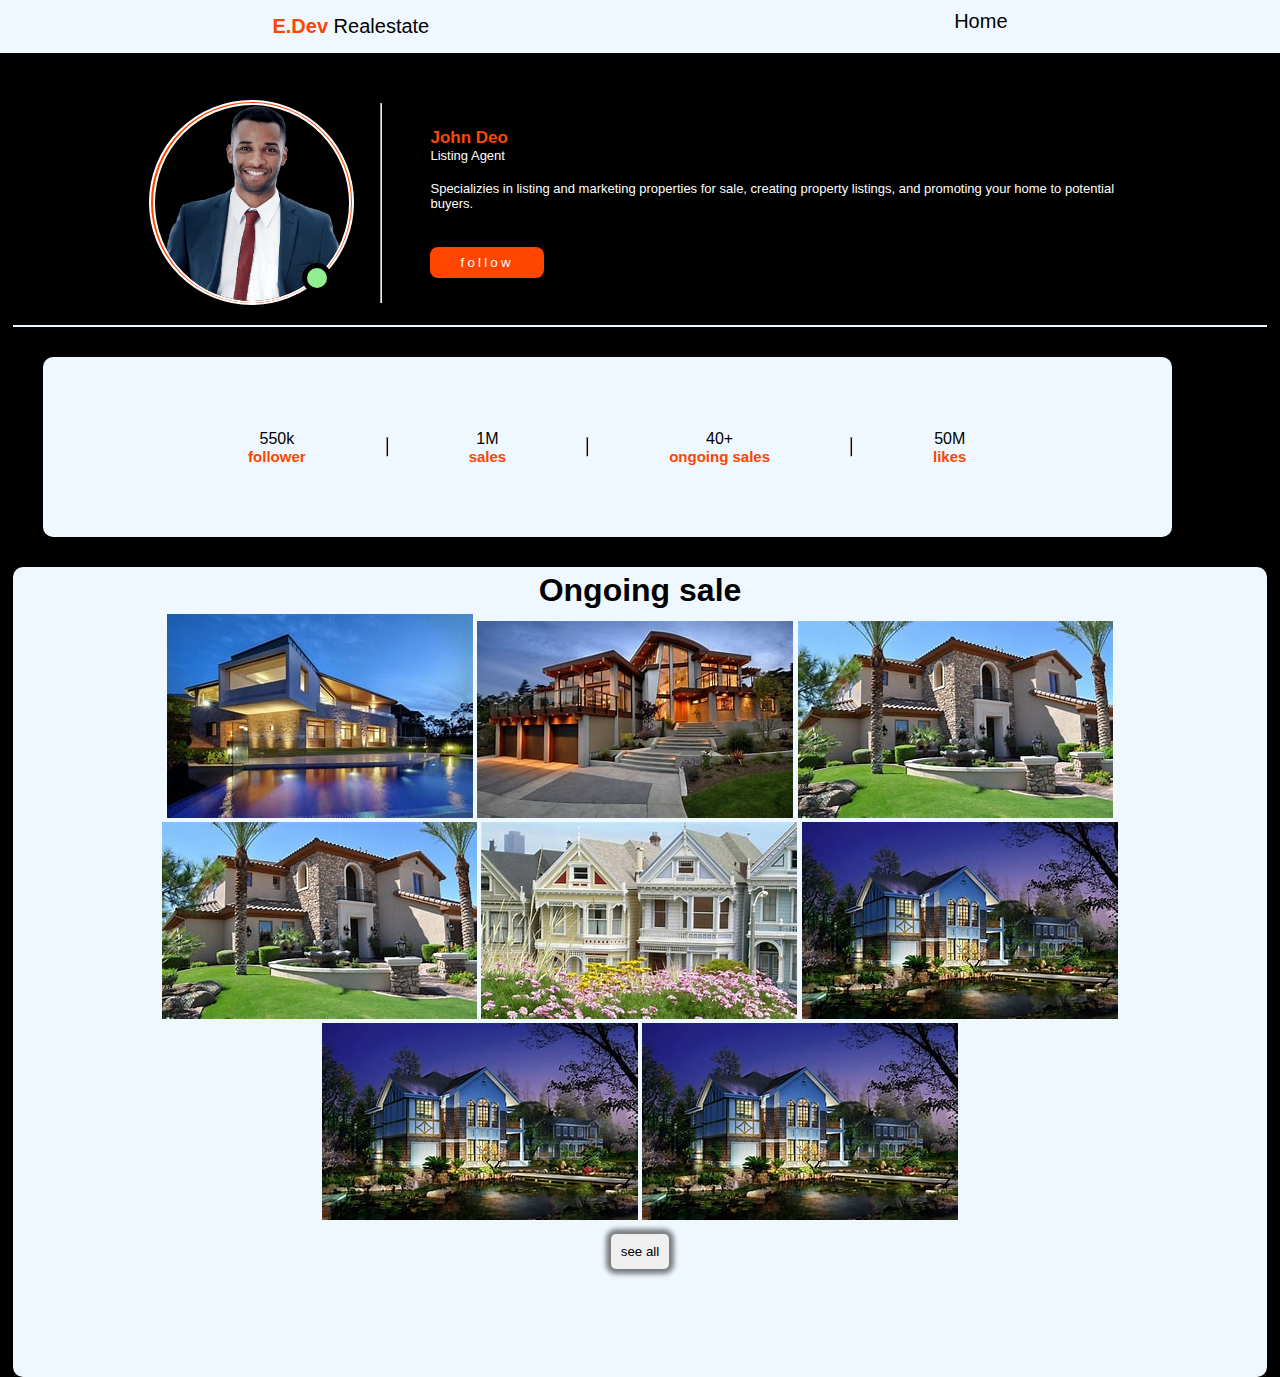
<file: agent1.html>
<!DOCTYPE html>
<html lang="en">

<head>
    <meta charset="UTF-8">
    <meta name="viewport" content="width=device-width, initial-scale=1.0">
    <title>Document</title>
    <link rel="stylesheet" href="agent.css">
</head>

<body>
    <div class="navbar">
        <div class="logo"><span>E.Dev</span> Realestate</div>
        <div class="menu" id="menu">
            <a href="index.html">Home</a>
        </div>
    </div>
    <sec class="section">
        <div class="img-container">
            <img src="image-container/man-img.png" alt="">
        </div>
        <div class="verified"></div>
        <hr>

        <div class="txt">
            <p>John Deo</p>
            <h1>Listing Agent</h1>
            <br>
            <h2>Specializies in listing and marketing properties for sale, creating property listings, and promoting
                your home to potential buyers.
            </h2>
            <br>
            <br>
            <div class="but">
                <button>follow</button>
            </div>
        </div>
    </sec>
    <div class="follower">
        <div class="div1">
            550k
            <br>
            <h6>follower</h6>
        </div>
        <hr>
        <div class="div1">
            1M
            <br>
            <h6>sales</h6>
        </div>
        <hr>
        <div class="div1">
            40+
            <br>
            <h6>ongoing sales</h6>
        </div>
        <hr>
        <div class="div1">
            50M
            <br>
            <h6>likes</h6>
        </div>
    </div>
    <section class="sales">
        <h1> Ongoing sale
        </h1>
        <div class="sales-images">
            <img src="image-container/home_bg_image.jpeg" alt="">
            <img src="image-container/home_bg_image2.jpeg" alt="">
            <img src="image-container/home_bg_image3.jpeg" alt="">
            <img src="image-container/home_bg_image3.jpeg" alt="">
            <img src="image-container/home_bg_image4.jpeg" alt="">
            <img src="image-container/home_bg_image5.jpeg" alt="">
            <img src="image-container/home_bg_image5.jpeg" alt="">
            <img src="image-container/home_bg_image5.jpeg" alt=""> 
        </div>
        <button>see all</button>
    </section>
</body>

</html>
</file>
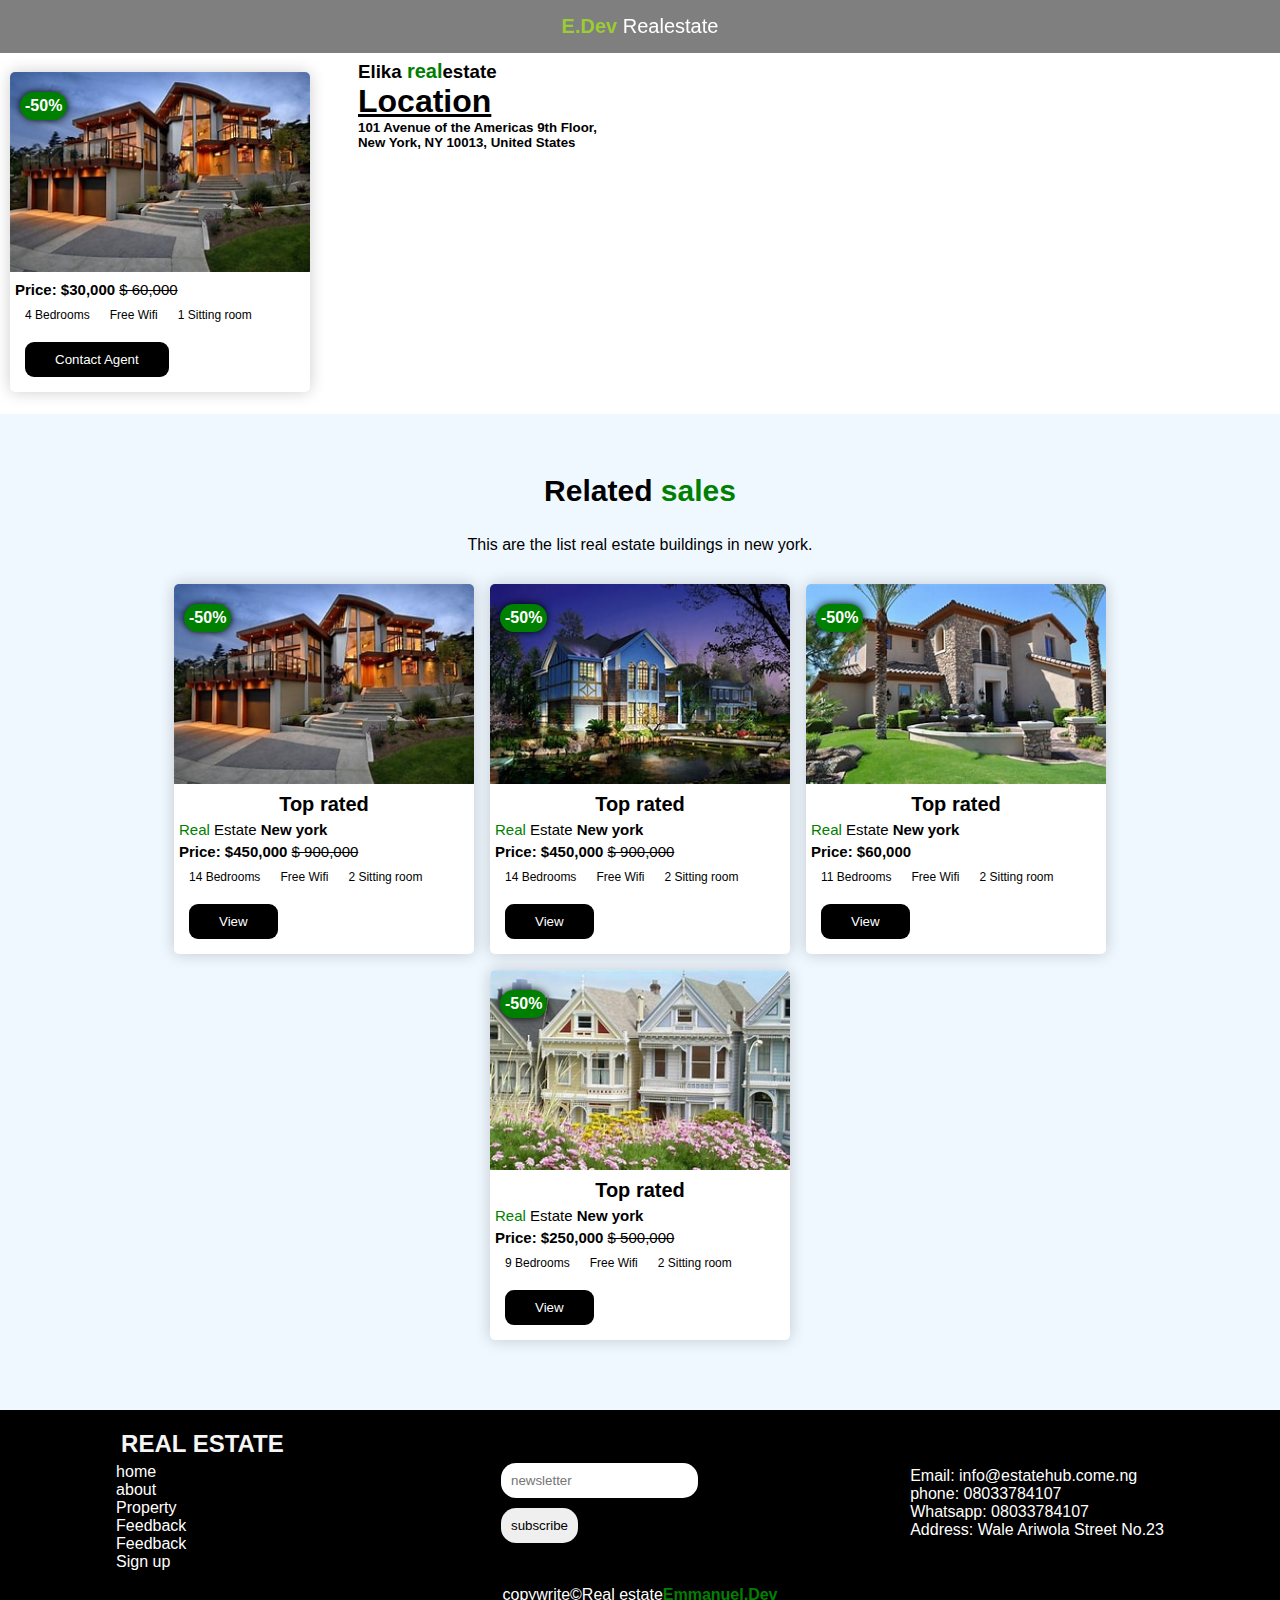
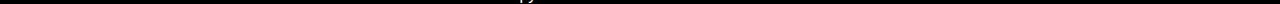
<file: America.html>
<!DOCTYPE html>
<html lang="en">

<head>
    <meta charset="UTF-8">
    <meta name="viewport" content="width=device-width, initial-scale=1.0">
    <title>New york</title>
    <link rel="stylesheet" href="francis.css">
</head>

<body class="fft">
    <div class="bnimg" id="home"></div>
    <div class="navbar">
        <div class="logo"><span>E.Dev</span> Realestate</div>
        <div class="menu" id="menu">
            <a href="index.html">Home</a>
        </div>
    </div>
    <section class="fff">
        <div class="house">
            <div class="num">
                <h4>-50%</h4>
            </div>
            <img src="image-container/home_bg_image2.jpeg" alt="">
            <h3>
                <h2>Price: <B>&#36</B>30,000 <del>&#36 60,000</del></h2>
            </h3>
            <div class="bed">
                <li>4 Bedrooms</li>
                <li>Free Wifi</li>
                <li>1 Sitting room</li>
            </div>
            <button>Contact Agent</button>
        </div>
        <div class="fff-container">
            <h3>Elika <span>real</span>estate
            </h3>
            <h1>Location</h1>
            <h5>101 Avenue of the Americas 9th Floor, New York, NY 10013, United States
            </h5>
            <iframe
                src="https://www.google.com/maps/embed?pb=!1m18!1m12!1m3!1d387040.6935946311!2d-74.58222012656245!3d40.72340040000002!2m3!1f0!2f0!3f0!3m2!1i1024!2i768!4f13.1!3m3!1m2!1s0x89c25a11454c2621%3A0x15bb15338c314e5c!2sElika%20Real%20Estate!5e0!3m2!1sen!2sng!4v1699717479124!5m2!1sen!2sng"
                width="400" height="250" style="border:0; border-radius: 10px;" allowfullscreen="" loading="lazy"
                referrerpolicy="no-referrer-when-downgrade"></iframe>
        </div>
    </section>
    <section class="property" id="property">
        <h1 class="pro">Related <span>sales</span></h1>
        <br>
        <p class="text" style="color: black;">This are the list real estate buildings in new york.</p>
        <div class="house-content2">
            <div class="house">
                <div class="num">
                    <h4>-50%</h4>
                </div>
                <img src="image-container/home_bg_image2.jpeg" alt="">
                <h1>Top rated</h1>
                <p><span>Real</span> Estate <b>New york</b></p>
                <h3>
                    <h2>Price: <B>&#36</B>450,000 <del>&#36 900,000</del></h2>
                </h3>
                <div class="bed">
                    <li>14 Bedrooms</li>
                    <li>Free Wifi</li>
                    <li>2 Sitting room</li>
                </div>
                <button>View</button>
            </div>
            <div class="house">
                <div class="num">
                    <h4>-50%</h4>
                </div>
                <img src="image-container/home_bg_image5.jpeg" alt="">
                <h1>Top rated</h1>
                <p><span>Real</span> Estate <b>New york</b></p>
                <h3>
                    <h2>Price: <B>&#36</B>450,000 <del>&#36 900,000</del></h2>
                </h3>
                <div class="bed">
                    <li>14 Bedrooms</li>
                    <li>Free Wifi</li>
                    <li>2 Sitting room</li>
                </div>
                <button>View</button>
            </div>
            <div class="house">
                <div class="num">
                    <h4>-50%</h4>
                </div>
                <img src="image-container/home_bg_image3.jpeg" alt="">
                <h1>Top rated</h1>
                <p><span>Real</span> Estate <b>New york</b></p>
                <h3>
                    <h2>Price: <b>&#36</b>60,000</h2>
                </h3>
                <div class="bed">
                    <li>11 Bedrooms</li>
                    <li>Free Wifi</li>
                    <li>2 Sitting room</li>
                </div>
                <button>View</button>
            </div>
            <div class="house">
                <div class="num">
                    <h4>-50%</h4>
                </div>
                <img src="image-container/home_bg_image4.jpeg" alt="">
                <h1>Top rated</h1>
                <p><span>Real</span> Estate <b>New york</b></p>
                <h3>
                    <h2>Price: <b>&#36</b>250,000 <del>&#36 500,000</del></h2>
                </h3>
                <div class="bed">
                    <li>9 Bedrooms</li>
                    <li>Free Wifi</li>
                    <li>2 Sitting room</li>
                </div>
                <button>View</button>
            </div>
        </div>
    </section>
    <footer>
        <div class="foot">
            <div class="ft">
                <h2>REAL ESTATE</h2>
                <li><a href="#home">home</a></li>
                <li><a href="#about">about</a></li>
                <li><a href="#property">Property</a></li>
                <li><a href="#feedback">Feedback</a></li>
                <li><a href="#login">Feedback</a></li>
                <li><a href="#signup">Sign up</a></li>
            </div>
            <div class="ft">
                <form action="">
                    <li><input type="text" required placeholder="newsletter"></li>
                    <li><input type="submit" value="subscribe"></li>
                </form>
            </div>
            <div class="ft-mail">
                <p>Email: info@estatehub.come.ng</p>
                <p>phone: 08033784107</p>
                <p>Whatsapp: 08033784107</p>
                <p>Address: Wale Ariwola Street No.23</p>
            </div>
        </div>
        <p class="ss">copywrite&copyReal estate<span>Emmanuel.Dev</span></p>
    </footer>
</body>

</html>
</file>
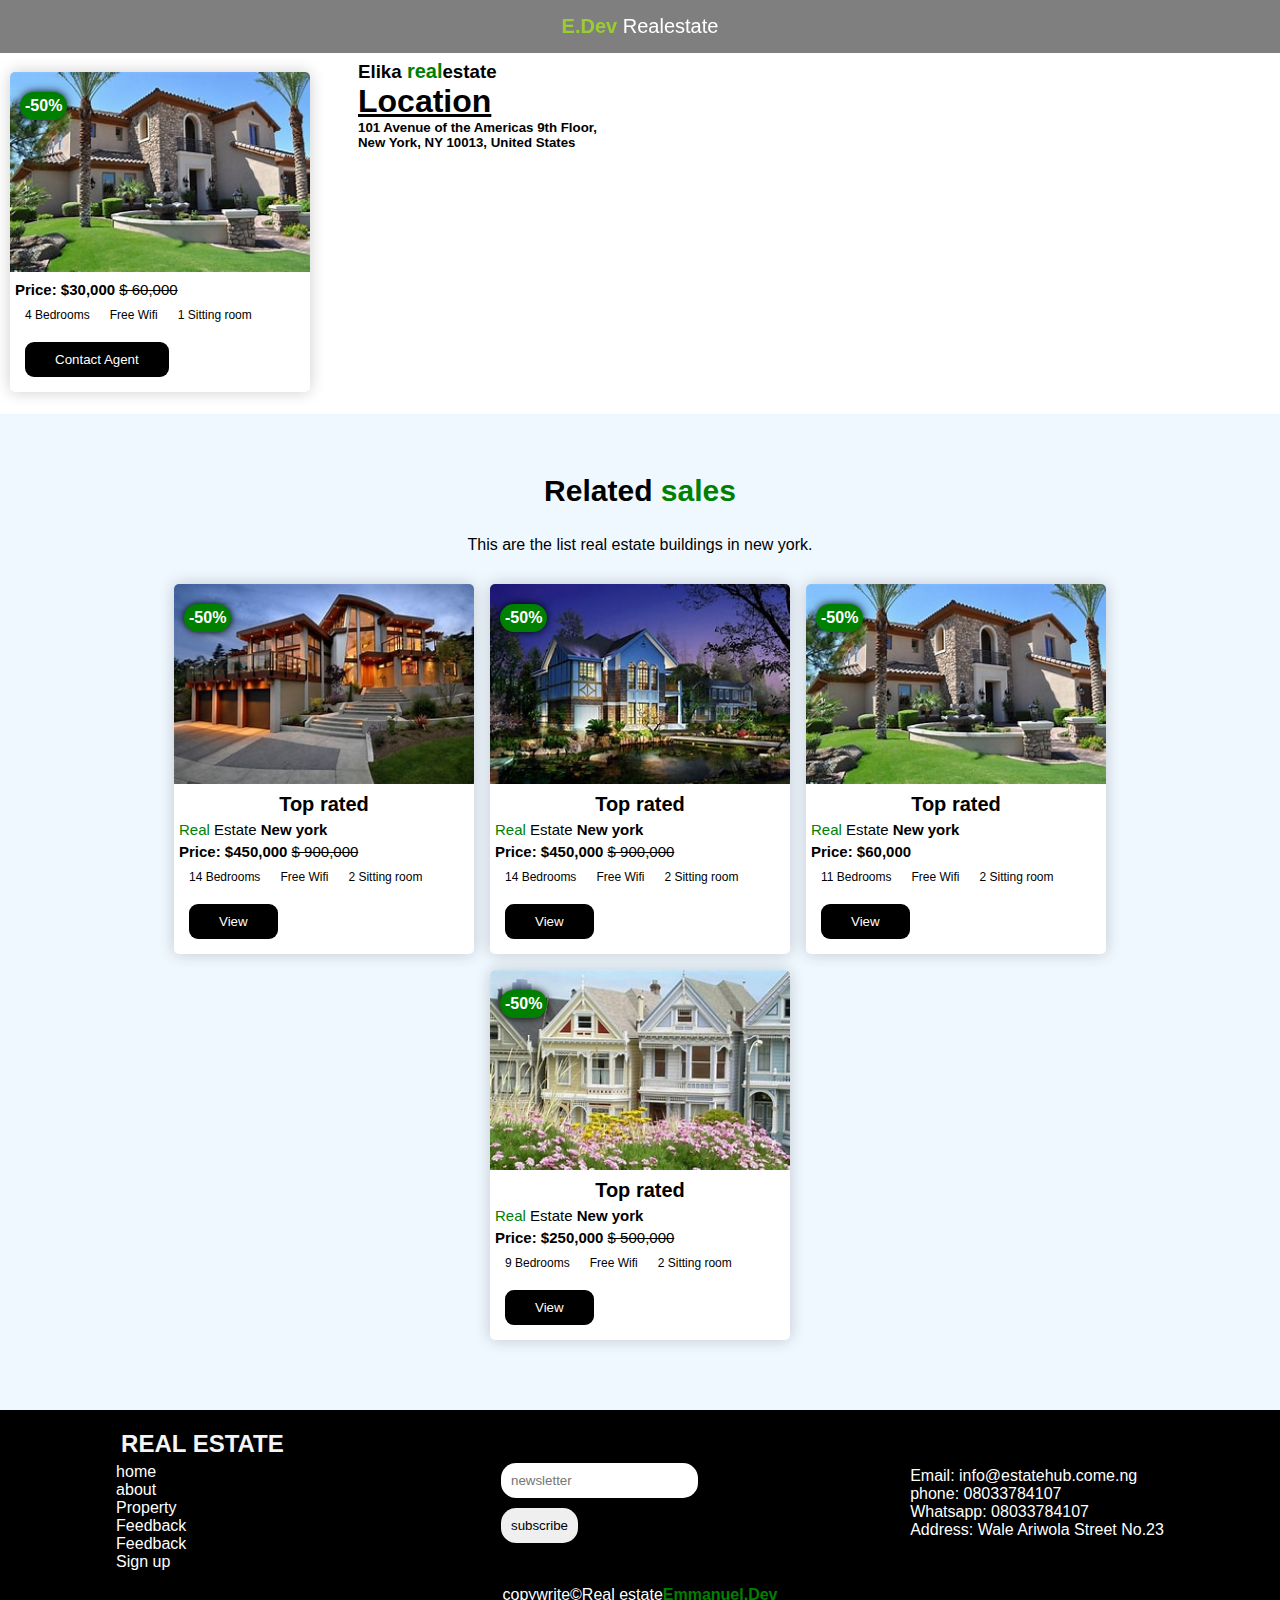
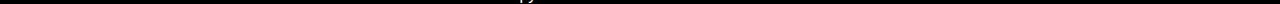
<file: Germany.html>
<!DOCTYPE html>
<html lang="en">

<head>
  <meta charset="UTF-8">
  <meta name="viewport" content="width=device-width, initial-scale=1.0">
  <title>New york</title>
  <link rel="stylesheet" href="francis.css">
</head>

<body class="fft">
  <div class="bnimg" id="home"></div>
  <div class="navbar">
    <div class="logo"><span>E.Dev</span> Realestate</div>
    <div class="menu" id="menu">
        <a href="index.html">Home</a>
      </div>
  </div>
  <section class="fff">
    <div class="house">
      <div class="num">
        <h4>-50%</h4>
      </div>
      <img src="image-container/home_bg_image3.jpeg" alt="">
      <h3>
        <h2>Price: <B>&#36</B>30,000 <del>&#36 60,000</del></h2>
      </h3>
      <div class="bed">
        <li>4 Bedrooms</li>
        <li>Free Wifi</li>
        <li>1 Sitting room</li>
      </div>
      <button>Contact Agent</button>
    </div>
    <div class="fff-container">
      <h3>Elika <span>real</span>estate
      </h3>
      <h1>Location</h1>
      <h5>101 Avenue of the Americas 9th Floor, New York, NY 10013, United States
      </h5>
      <iframe
        src="https://www.google.com/maps/embed?pb=!1m18!1m12!1m3!1d387040.6935946311!2d-74.58222012656245!3d40.72340040000002!2m3!1f0!2f0!3f0!3m2!1i1024!2i768!4f13.1!3m3!1m2!1s0x89c25a11454c2621%3A0x15bb15338c314e5c!2sElika%20Real%20Estate!5e0!3m2!1sen!2sng!4v1699717479124!5m2!1sen!2sng"
        width="400" height="250" style="border:0; border-radius: 10px;" allowfullscreen="" loading="lazy"
        referrerpolicy="no-referrer-when-downgrade"></iframe>
    </div>
  </section>
  <section class="property" id="property">
    <h1 class="pro">Related <span>sales</span></h1>
    <br>
    <p class="text" style="color: black;">This are the list real estate buildings in new york.</p>
    <div class="house-content2">
      <div class="house">
        <div class="num">
          <h4>-50%</h4>
        </div>
        <img src="image-container/home_bg_image2.jpeg" alt="">
        <h1>Top rated</h1>
        <p><span>Real</span> Estate <b>New york</b></p>
        <h3>
          <h2>Price: <B>&#36</B>450,000 <del>&#36 900,000</del></h2>
        </h3>
        <div class="bed">
          <li>14 Bedrooms</li>
          <li>Free Wifi</li>
          <li>2 Sitting room</li>
        </div>
        <button>View</button>
      </div>
      <div class="house">
        <div class="num">
          <h4>-50%</h4>
        </div>
        <img src="image-container/home_bg_image5.jpeg" alt="">
        <h1>Top rated</h1>
        <p><span>Real</span> Estate <b>New york</b></p>
        <h3>
          <h2>Price: <B>&#36</B>450,000 <del>&#36 900,000</del></h2>
        </h3>
        <div class="bed">
          <li>14 Bedrooms</li>
          <li>Free Wifi</li>
          <li>2 Sitting room</li>
        </div>
        <button>View</button>
      </div>
      <div class="house">
        <div class="num">
          <h4>-50%</h4>
        </div>
        <img src="image-container/home_bg_image3.jpeg" alt="">
        <h1>Top rated</h1>
        <p><span>Real</span> Estate <b>New york</b></p>
        <h3>
          <h2>Price: <b>&#36</b>60,000</h2>
        </h3>
        <div class="bed">
          <li>11 Bedrooms</li>
          <li>Free Wifi</li>
          <li>2 Sitting room</li>
        </div>
        <button>View</button>
      </div>
      <div class="house">
        <div class="num">
          <h4>-50%</h4>
        </div>
        <img src="image-container/home_bg_image4.jpeg" alt="">
        <h1>Top rated</h1>
        <p><span>Real</span> Estate <b>New york</b></p>
        <h3>
          <h2>Price: <b>&#36</b>250,000 <del>&#36 500,000</del></h2>
        </h3>
        <div class="bed">
          <li>9 Bedrooms</li>
          <li>Free Wifi</li>
          <li>2 Sitting room</li>
        </div>
        <button>View</button>
      </div>
    </div>
  </section>
  <footer>
    <div class="foot">
      <div class="ft">
        <h2>REAL ESTATE</h2>
        <li><a href="#home">home</a></li>
        <li><a href="#about">about</a></li>
        <li><a href="#property">Property</a></li>
        <li><a href="#feedback">Feedback</a></li>
        <li><a href="#login">Feedback</a></li>
        <li><a href="#signup">Sign up</a></li>
      </div>
      <div class="ft">
        <form action="">
          <li><input type="text" required placeholder="newsletter"></li>
          <li><input type="submit" value="subscribe"></li>
        </form>
      </div>
      <div class="ft-mail">
        <p>Email: info@estatehub.come.ng</p>
        <p>phone: 08033784107</p>
        <p>Whatsapp: 08033784107</p>
        <p>Address: Wale Ariwola Street No.23</p>
      </div>
    </div>
    <p class="ss">copywrite&copyReal estate<span>Emmanuel.Dev</span></p>
  </footer>
</body>

</html>
</file>
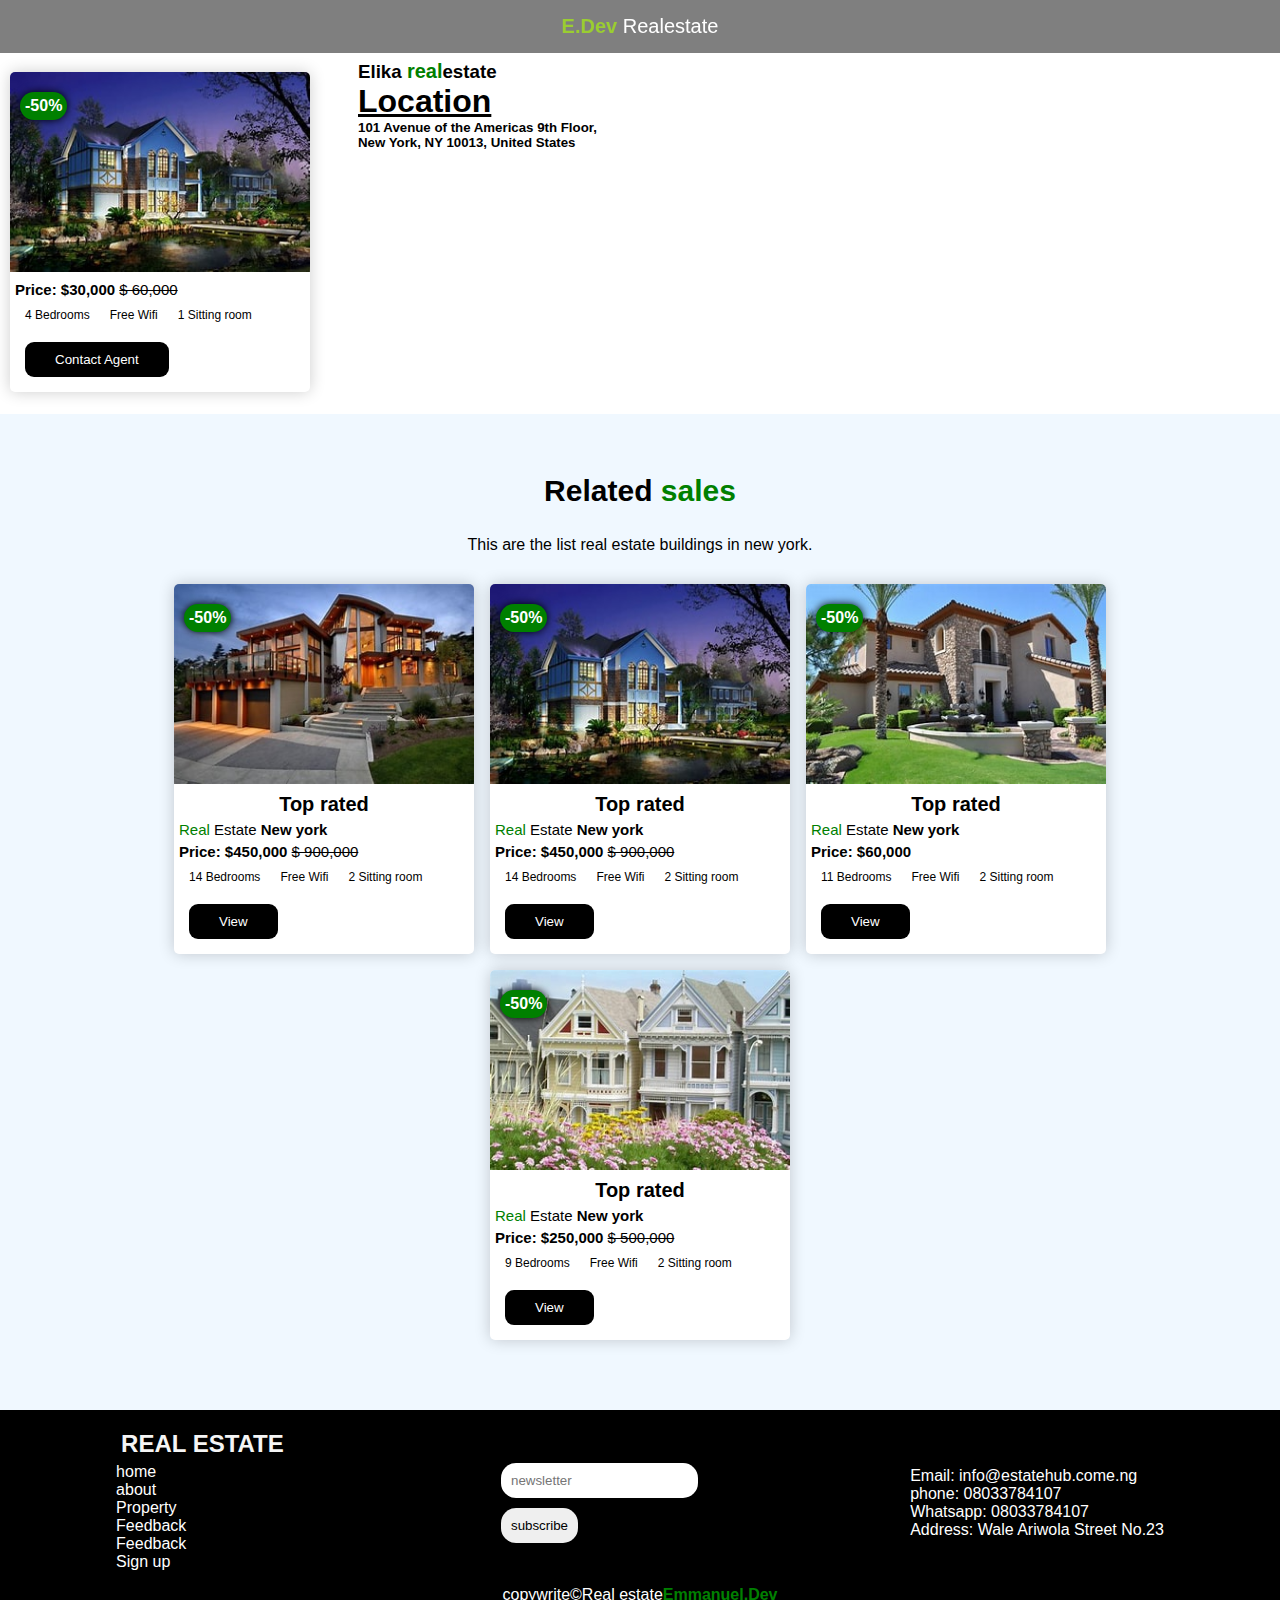
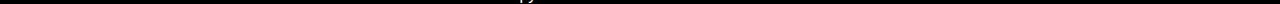
<file: Germany2.html>
<!DOCTYPE html>
<html lang="en">

<head>
    <meta charset="UTF-8">
    <meta name="viewport" content="width=device-width, initial-scale=1.0">
    <title>New york</title>
    <link rel="stylesheet" href="francis.css">
</head>

<body class="fft">
    <div class="bnimg" id="home"></div>
    <div class="navbar">
        <div class="logo"><span>E.Dev</span> Realestate</div>
        <div class="menu" id="menu">
            <a href="index.html">Home</a>
        </div>
    </div>
    <section class="fff">
        <div class="house">
            <div class="num">
                <h4>-50%</h4>
            </div>
            <img src="image-container/home_bg_image5.jpeg" alt="">
            <h3>
                <h2>Price: <B>&#36</B>30,000 <del>&#36 60,000</del></h2>
            </h3>
            <div class="bed">
                <li>4 Bedrooms</li>
                <li>Free Wifi</li>
                <li>1 Sitting room</li>
            </div>
            <button>Contact Agent</button>
        </div>
        <div class="fff-container">
            <h3>Elika <span>real</span>estate
            </h3>
            <h1>Location</h1>
            <h5>101 Avenue of the Americas 9th Floor, New York, NY 10013, United States
            </h5>
            <iframe
                src="https://www.google.com/maps/embed?pb=!1m18!1m12!1m3!1d387040.6935946311!2d-74.58222012656245!3d40.72340040000002!2m3!1f0!2f0!3f0!3m2!1i1024!2i768!4f13.1!3m3!1m2!1s0x89c25a11454c2621%3A0x15bb15338c314e5c!2sElika%20Real%20Estate!5e0!3m2!1sen!2sng!4v1699717479124!5m2!1sen!2sng"
                width="400" height="250" style="border:0; border-radius: 10px;" allowfullscreen="" loading="lazy"
                referrerpolicy="no-referrer-when-downgrade"></iframe>
        </div>
    </section>
    <section class="property" id="property">
        <h1 class="pro">Related <span>sales</span></h1>
        <br>
        <p class="text" style="color: black;">This are the list real estate buildings in new york.</p>
        <div class="house-content2">
            <div class="house">
                <div class="num">
                    <h4>-50%</h4>
                </div>
                <img src="image-container/home_bg_image2.jpeg" alt="">
                <h1>Top rated</h1>
                <p><span>Real</span> Estate <b>New york</b></p>
                <h3>
                    <h2>Price: <B>&#36</B>450,000 <del>&#36 900,000</del></h2>
                </h3>
                <div class="bed">
                    <li>14 Bedrooms</li>
                    <li>Free Wifi</li>
                    <li>2 Sitting room</li>
                </div>
                <button>View</button>
            </div>
            <div class="house">
                <div class="num">
                    <h4>-50%</h4>
                </div>
                <img src="image-container/home_bg_image5.jpeg" alt="">
                <h1>Top rated</h1>
                <p><span>Real</span> Estate <b>New york</b></p>
                <h3>
                    <h2>Price: <B>&#36</B>450,000 <del>&#36 900,000</del></h2>
                </h3>
                <div class="bed">
                    <li>14 Bedrooms</li>
                    <li>Free Wifi</li>
                    <li>2 Sitting room</li>
                </div>
                <button>View</button>
            </div>
            <div class="house">
                <div class="num">
                    <h4>-50%</h4>
                </div>
                <img src="image-container/home_bg_image3.jpeg" alt="">
                <h1>Top rated</h1>
                <p><span>Real</span> Estate <b>New york</b></p>
                <h3>
                    <h2>Price: <b>&#36</b>60,000</h2>
                </h3>
                <div class="bed">
                    <li>11 Bedrooms</li>
                    <li>Free Wifi</li>
                    <li>2 Sitting room</li>
                </div>
                <button>View</button>
            </div>
            <div class="house">
                <div class="num">
                    <h4>-50%</h4>
                </div>
                <img src="image-container/home_bg_image4.jpeg" alt="">
                <h1>Top rated</h1>
                <p><span>Real</span> Estate <b>New york</b></p>
                <h3>
                    <h2>Price: <b>&#36</b>250,000 <del>&#36 500,000</del></h2>
                </h3>
                <div class="bed">
                    <li>9 Bedrooms</li>
                    <li>Free Wifi</li>
                    <li>2 Sitting room</li>
                </div>
                <button>View</button>
            </div>
        </div>
    </section>
    <footer>
        <div class="foot">
          <div class="ft">
            <h2>REAL ESTATE</h2>
            <li><a href="#home">home</a></li>
            <li><a href="#about">about</a></li>
            <li><a href="#property">Property</a></li>
            <li><a href="#feedback">Feedback</a></li>
            <li><a href="#login">Feedback</a></li>
            <li><a href="#signup">Sign up</a></li>
          </div>
          <div class="ft">
            <form action="">
              <li><input type="text" required placeholder="newsletter"></li>
              <li><input type="submit" value="subscribe"></li>
            </form>
          </div>
          <div class="ft-mail">
            <p>Email: info@estatehub.come.ng</p>
            <p>phone: 08033784107</p>
            <p>Whatsapp: 08033784107</p>
            <p>Address: Wale Ariwola Street No.23</p>
          </div>
        </div>
        <p class="ss">copywrite&copyReal estate<span>Emmanuel.Dev</span></p>
      </footer>
</body>

</html>
</file>
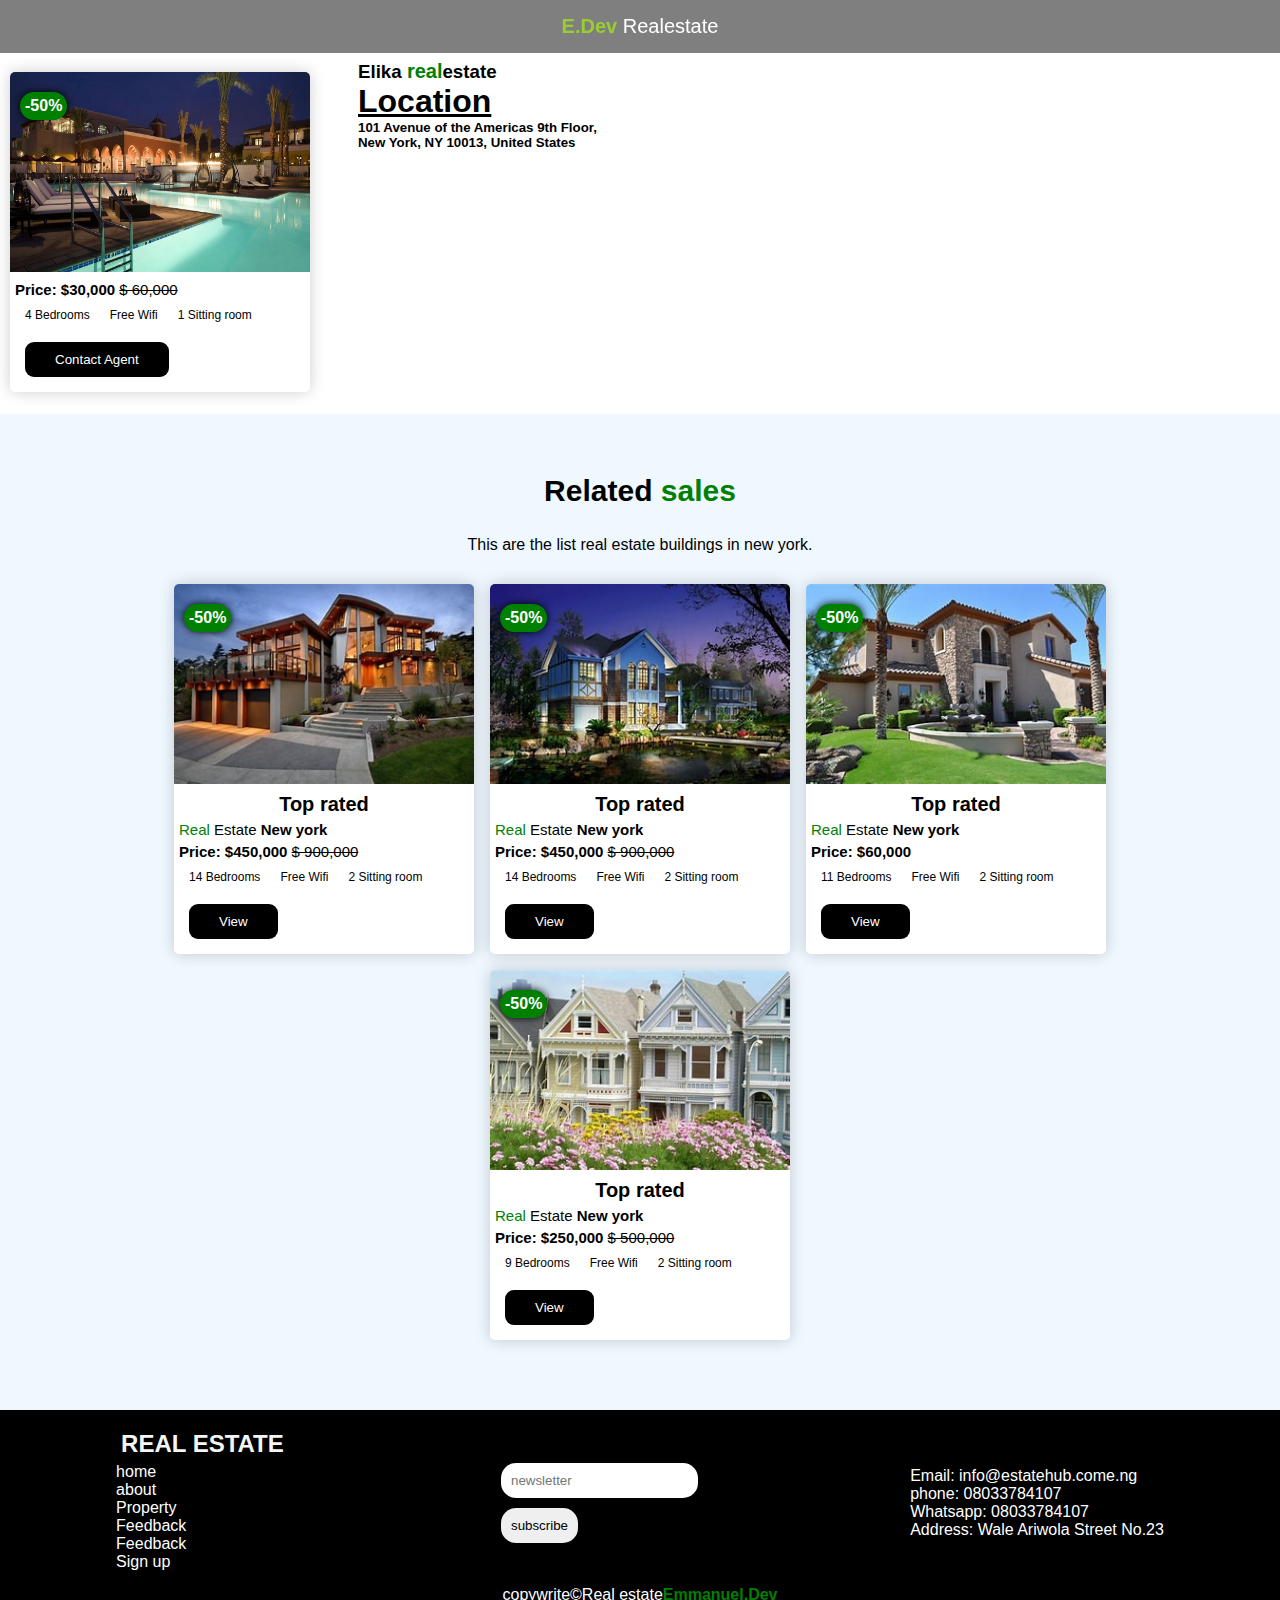
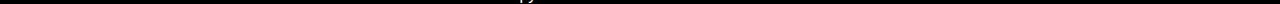
<file: lekki.html>
<!DOCTYPE html>
<html lang="en">

<head>
  <meta charset="UTF-8">
  <meta name="viewport" content="width=device-width, initial-scale=1.0">
  <title>New york</title>
  <link rel="stylesheet" href="francis.css">
</head>

<body class="fft">
  <div class="bnimg" id="home"></div>
  <div class="navbar">
    <div class="logo"><span>E.Dev</span> Realestate</div>
    <div class="menu" id="menu">
        <a href="index.html">Home</a>
      </div>
  </div>
  <section class="fff">
    <div class="house">
      <div class="num">
        <h4>-50%</h4>
      </div>
      <img src="image-container/estate_home.jpg" alt="">
      <h3>
        <h2>Price: <B>&#36</B>30,000 <del>&#36 60,000</del></h2>
      </h3>
      <div class="bed">
        <li>4 Bedrooms</li>
        <li>Free Wifi</li>
        <li>1 Sitting room</li>
      </div>
      <button>Contact Agent</button>
    </div>
    <div class="fff-container">
      <h3>Elika <span>real</span>estate
      </h3>
      <h1>Location</h1>
      <h5>101 Avenue of the Americas 9th Floor, New York, NY 10013, United States
      </h5>
      <iframe
        src="https://www.google.com/maps/embed?pb=!1m18!1m12!1m3!1d387040.6935946311!2d-74.58222012656245!3d40.72340040000002!2m3!1f0!2f0!3f0!3m2!1i1024!2i768!4f13.1!3m3!1m2!1s0x89c25a11454c2621%3A0x15bb15338c314e5c!2sElika%20Real%20Estate!5e0!3m2!1sen!2sng!4v1699717479124!5m2!1sen!2sng"
        width="400" height="250" style="border:0; border-radius: 10px;" allowfullscreen="" loading="lazy"
        referrerpolicy="no-referrer-when-downgrade"></iframe>
    </div>
  </section>
  <section class="property" id="property">
    <h1 class="pro">Related <span>sales</span></h1>
    <br>
    <p class="text" style="color: black;">This are the list real estate buildings in new york.</p>
    <div class="house-content2">
      <div class="house">
        <div class="num">
          <h4>-50%</h4>
        </div>
        <img src="image-container/home_bg_image2.jpeg" alt="">
        <h1>Top rated</h1>
        <p><span>Real</span> Estate <b>New york</b></p>
        <h3>
          <h2>Price: <B>&#36</B>450,000 <del>&#36 900,000</del></h2>
        </h3>
        <div class="bed">
          <li>14 Bedrooms</li>
          <li>Free Wifi</li>
          <li>2 Sitting room</li>
        </div>
        <button>View</button>
      </div>
      <div class="house">
        <div class="num">
          <h4>-50%</h4>
        </div>
        <img src="image-container/home_bg_image5.jpeg" alt="">
        <h1>Top rated</h1>
        <p><span>Real</span> Estate <b>New york</b></p>
        <h3>
          <h2>Price: <B>&#36</B>450,000 <del>&#36 900,000</del></h2>
        </h3>
        <div class="bed">
          <li>14 Bedrooms</li>
          <li>Free Wifi</li>
          <li>2 Sitting room</li>
        </div>
        <button>View</button>
      </div>
      <div class="house">
        <div class="num">
          <h4>-50%</h4>
        </div>
        <img src="image-container/home_bg_image3.jpeg" alt="">
        <h1>Top rated</h1>
        <p><span>Real</span> Estate <b>New york</b></p>
        <h3>
          <h2>Price: <b>&#36</b>60,000</h2>
        </h3>
        <div class="bed">
          <li>11 Bedrooms</li>
          <li>Free Wifi</li>
          <li>2 Sitting room</li>
        </div>
        <button>View</button>
      </div>
      <div class="house">
        <div class="num">
          <h4>-50%</h4>
        </div>
        <img src="image-container/home_bg_image4.jpeg" alt="">
        <h1>Top rated</h1>
        <p><span>Real</span> Estate <b>New york</b></p>
        <h3>
          <h2>Price: <b>&#36</b>250,000 <del>&#36 500,000</del></h2>
        </h3>
        <div class="bed">
          <li>9 Bedrooms</li>
          <li>Free Wifi</li>
          <li>2 Sitting room</li>
        </div>
        <button>View</button>
      </div>
    </div>
  </section>
  <footer>
    <div class="foot">
      <div class="ft">
        <h2>REAL ESTATE</h2>
        <li><a href="#home">home</a></li>
        <li><a href="#about">about</a></li>
        <li><a href="#property">Property</a></li>
        <li><a href="#feedback">Feedback</a></li>
        <li><a href="#login">Feedback</a></li>
        <li><a href="#signup">Sign up</a></li>
      </div>
      <div class="ft">
        <form action="">
          <li><input type="text" required placeholder="newsletter"></li>
          <li><input type="submit" value="subscribe"></li>
        </form>
      </div>
      <div class="ft-mail">
        <p>Email: info@estatehub.come.ng</p>
        <p>phone: 08033784107</p>
        <p>Whatsapp: 08033784107</p>
        <p>Address: Wale Ariwola Street No.23</p>
      </div>
    </div>
    <p class="ss">copywrite&copyReal estate<span>Emmanuel.Dev</span></p>
  </footer>
</body>

</html>
</file>
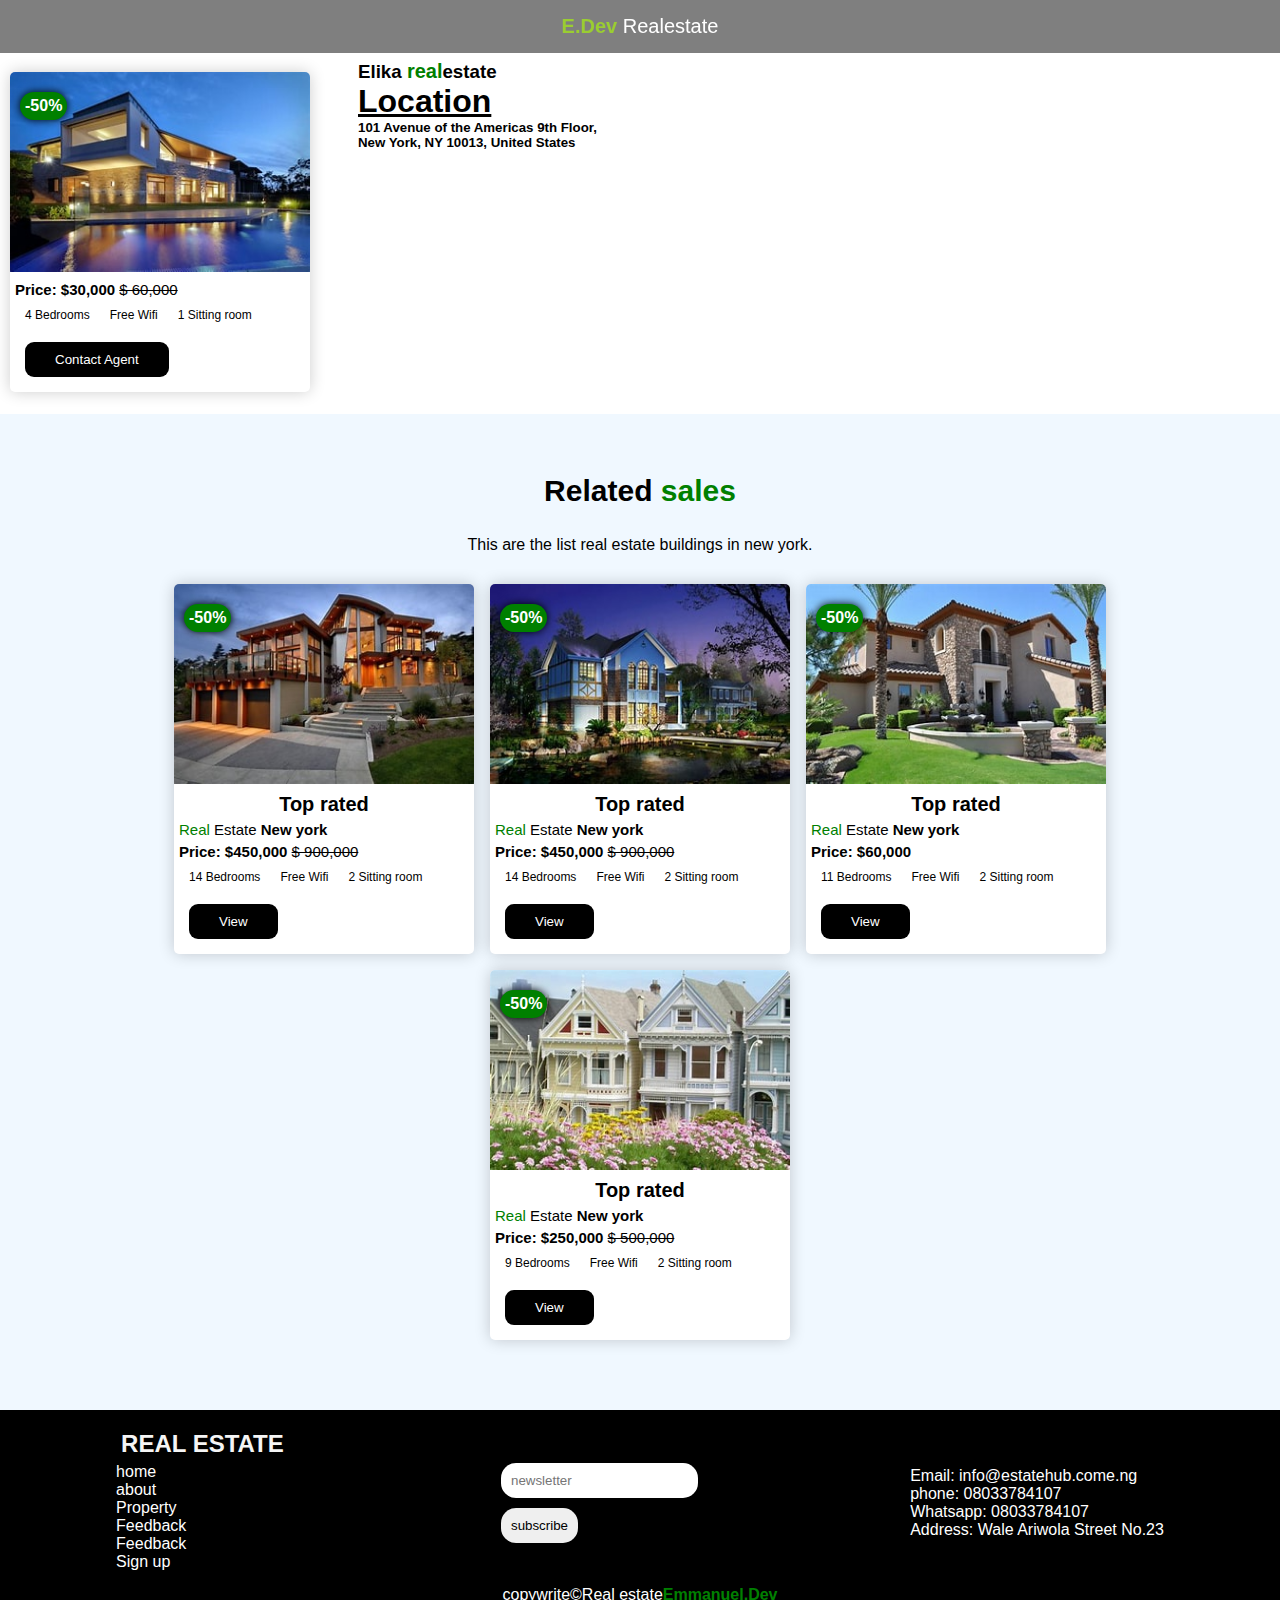
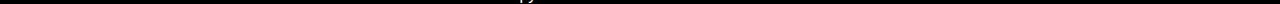
<file: Newyork.html>
<!DOCTYPE html>
<html lang="en">

<head>
  <meta charset="UTF-8">
  <meta name="viewport" content="width=device-width, initial-scale=1.0">
  <title>New york</title>
  <link rel="stylesheet" href="francis.css">
</head>

<body class="fft">
  <div class="bnimg" id="home"></div>
  <div class="navbar">
    <div class="logo"><span>E.Dev</span> Realestate</div>
    <div class="menu" id="menu">
      <a href="index.html">Home</a>
    </div>
  </div>
  <section class="fff">
    <div class="house">
      <div class="num">
        <h4>-50%</h4>
      </div>
      <img src="image-container/home_bg_image.jpeg" alt="">
      <h3>
        <h2>Price: <B>&#36</B>30,000 <del>&#36 60,000</del></h2>
      </h3>
      <div class="bed">
        <li>4 Bedrooms</li>
        <li>Free Wifi</li>
        <li>1 Sitting room</li>
      </div>
      <button>Contact Agent</button>
    </div>
    <div class="fff-container">
      <h3>Elika <span>real</span>estate
      </h3>
      <h1>Location</h1>
      <h5>101 Avenue of the Americas 9th Floor, New York, NY 10013, United States
      </h5>
      <iframe
        src="https://www.google.com/maps/embed?pb=!1m18!1m12!1m3!1d387040.6935946311!2d-74.58222012656245!3d40.72340040000002!2m3!1f0!2f0!3f0!3m2!1i1024!2i768!4f13.1!3m3!1m2!1s0x89c25a11454c2621%3A0x15bb15338c314e5c!2sElika%20Real%20Estate!5e0!3m2!1sen!2sng!4v1699717479124!5m2!1sen!2sng"
        width="400" height="250" style="border:0; border-radius: 10px;" allowfullscreen="" loading="lazy"
        referrerpolicy="no-referrer-when-downgrade"></iframe>
    </div>
  </section>
  <section class="property" id="property">
    <h1 class="pro">Related <span>sales</span></h1>
    <br>
    <p class="text" style="color: black;">This are the list real estate buildings in new york.</p>
    <div class="house-content2">
      <div class="house">
        <div class="num">
          <h4>-50%</h4>
        </div>
        <img src="image-container/home_bg_image2.jpeg" alt="">
        <h1>Top rated</h1>
        <p><span>Real</span> Estate <b>New york</b></p>
        <h3>
          <h2>Price: <B>&#36</B>450,000 <del>&#36 900,000</del></h2>
        </h3>
        <div class="bed">
          <li>14 Bedrooms</li>
          <li>Free Wifi</li>
          <li>2 Sitting room</li>
        </div>
        <button>View</button>
      </div>
      <div class="house">
        <div class="num">
          <h4>-50%</h4>
        </div>
        <img src="image-container/home_bg_image5.jpeg" alt="">
        <h1>Top rated</h1>
        <p><span>Real</span> Estate <b>New york</b></p>
        <h3>
          <h2>Price: <B>&#36</B>450,000 <del>&#36 900,000</del></h2>
        </h3>
        <div class="bed">
          <li>14 Bedrooms</li>
          <li>Free Wifi</li>
          <li>2 Sitting room</li>
        </div>
        <button>View</button>
      </div>
      <div class="house">
        <div class="num">
          <h4>-50%</h4>
        </div>
        <img src="image-container/home_bg_image3.jpeg" alt="">
        <h1>Top rated</h1>
        <p><span>Real</span> Estate <b>New york</b></p>
        <h3>
          <h2>Price: <b>&#36</b>60,000</h2>
        </h3>
        <div class="bed">
          <li>11 Bedrooms</li>
          <li>Free Wifi</li>
          <li>2 Sitting room</li>
        </div>
        <button>View</button>
      </div>
      <div class="house">
        <div class="num">
          <h4>-50%</h4>
        </div>
        <img src="image-container/home_bg_image4.jpeg" alt="">
        <h1>Top rated</h1>
        <p><span>Real</span> Estate <b>New york</b></p>
        <h3>
          <h2>Price: <b>&#36</b>250,000 <del>&#36 500,000</del></h2>
        </h3>
        <div class="bed">
          <li>9 Bedrooms</li>
          <li>Free Wifi</li>
          <li>2 Sitting room</li>
        </div>
        <button>View</button>
      </div>
    </div>
  </section>
  <footer>
    <div class="foot">
      <div class="ft">
        <h2>REAL ESTATE</h2>
        <li><a href="#home">home</a></li>
        <li><a href="#about">about</a></li>
        <li><a href="#property">Property</a></li>
        <li><a href="#feedback">Feedback</a></li>
        <li><a href="#login">Feedback</a></li>
        <li><a href="#signup">Sign up</a></li>
      </div>
      <div class="ft">
        <form action="">
          <li><input type="text" required placeholder="newsletter"></li>
          <li><input type="submit" value="subscribe"></li>
        </form>
      </div>
      <div class="ft-mail">
        <p>Email: info@estatehub.come.ng</p>
        <p>phone: 08033784107</p>
        <p>Whatsapp: 08033784107</p>
        <p>Address: Wale Ariwola Street No.23</p>
      </div>
    </div>
    <p class="ss">copywrite&copyReal estate<span>Emmanuel.Dev</span></p>
  </footer>
</body>

</html>
</file>
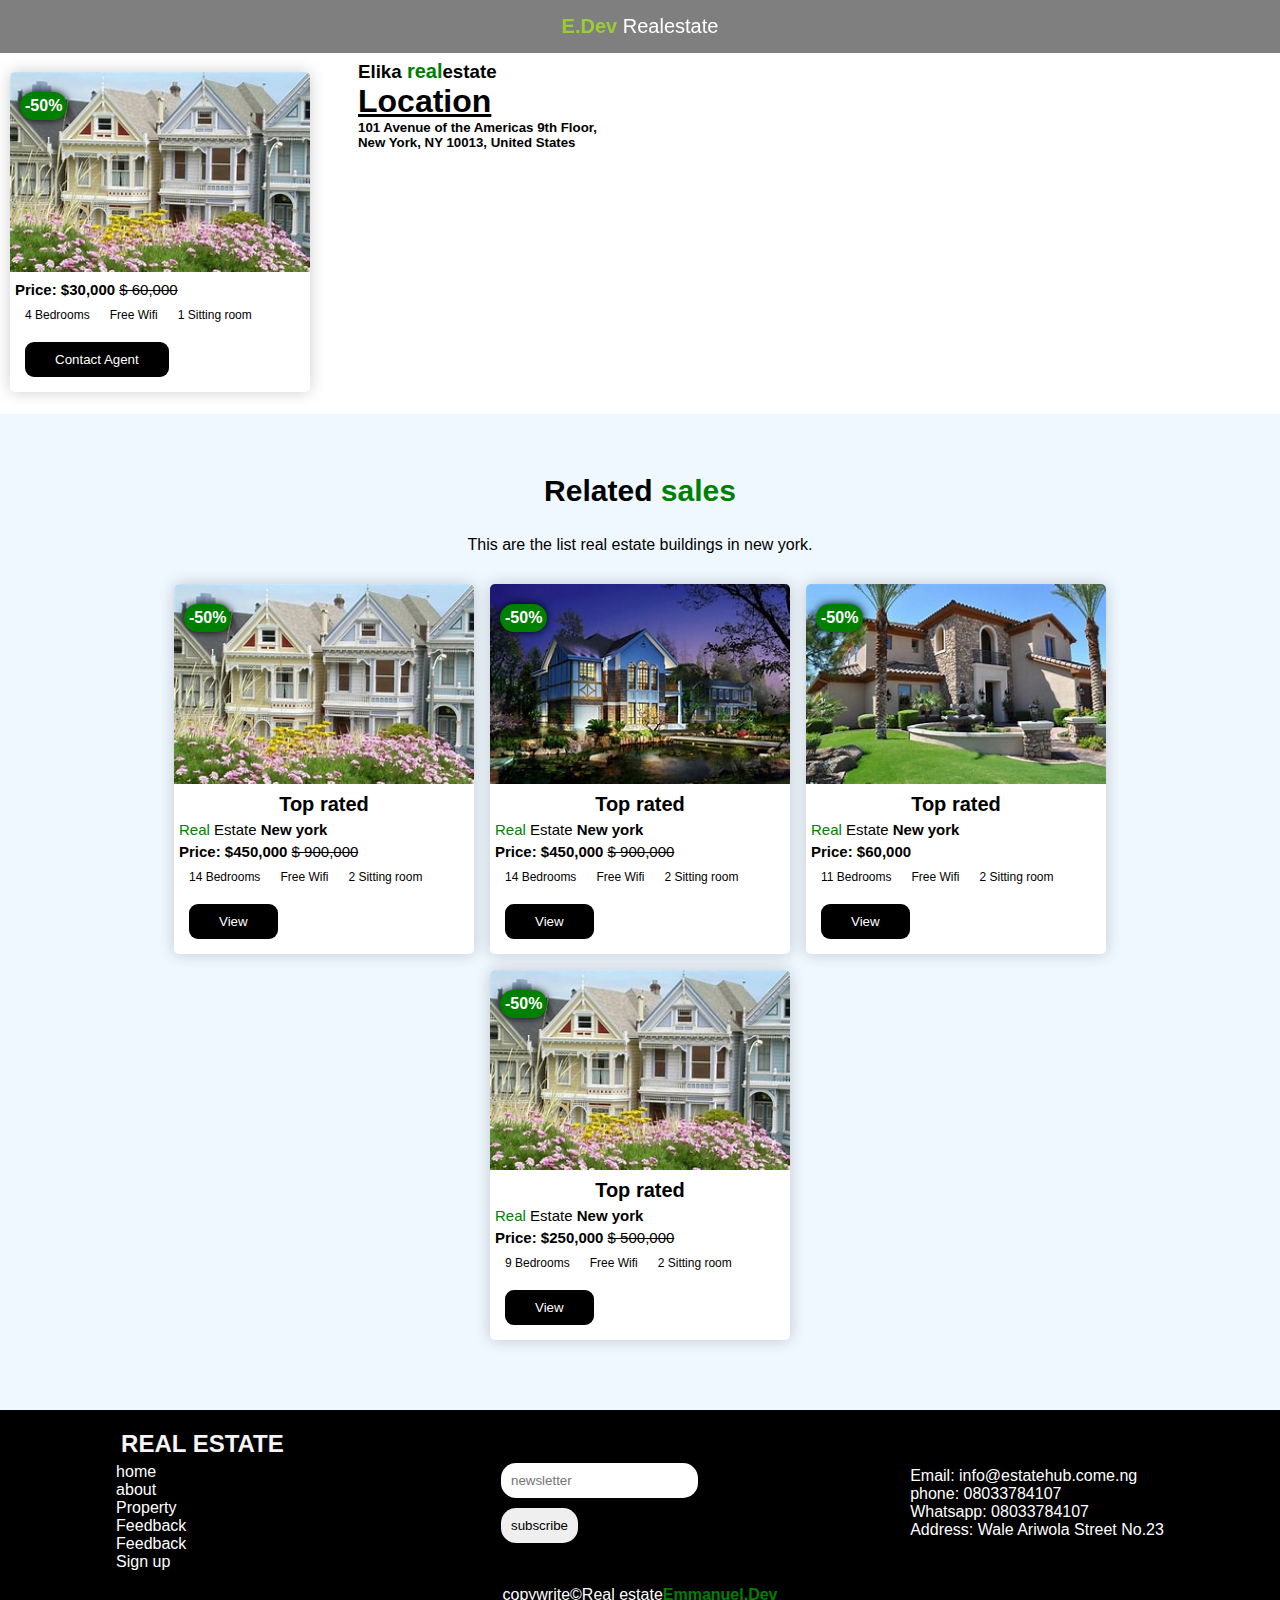
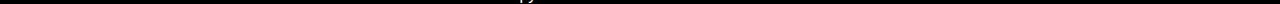
<file: Nigeria.html>
<!DOCTYPE html>
<html lang="en">

<head>
    <meta charset="UTF-8">
    <meta name="viewport" content="width=device-width, initial-scale=1.0">
    <title>New york</title>
    <link rel="stylesheet" href="francis.css">
</head>

<body class="fft">
    <div class="bnimg" id="home"></div>
    <div class="navbar">
        <div class="logo"><span>E.Dev</span> Realestate</div>
        <div class="menu" id="menu">
            <a href="index.html">Home</a>
        </div>
    </div>
    <section class="fff">
        <div class="house">
            <div class="num">
                <h4>-50%</h4>
            </div>
            <img src="image-container/home_bg_image4.jpeg" alt="">
            <h3>
                <h2>Price: <B>&#36</B>30,000 <del>&#36 60,000</del></h2>
            </h3>
            <div class="bed">
                <li>4 Bedrooms</li>
                <li>Free Wifi</li>
                <li>1 Sitting room</li>
            </div>
            <button>Contact Agent</button>
        </div>
        <div class="fff-container">
            <h3>Elika <span>real</span>estate
            </h3>
            <h1>Location</h1>
            <h5>101 Avenue of the Americas 9th Floor, New York, NY 10013, United States
            </h5>
            <iframe
                src="https://www.google.com/maps/embed?pb=!1m18!1m12!1m3!1d387040.6935946311!2d-74.58222012656245!3d40.72340040000002!2m3!1f0!2f0!3f0!3m2!1i1024!2i768!4f13.1!3m3!1m2!1s0x89c25a11454c2621%3A0x15bb15338c314e5c!2sElika%20Real%20Estate!5e0!3m2!1sen!2sng!4v1699717479124!5m2!1sen!2sng"
                width="400" height="250" style="border:0; border-radius: 10px;" allowfullscreen="" loading="lazy"
                referrerpolicy="no-referrer-when-downgrade"></iframe>
        </div>
    </section>
    <section class="property" id="property">
        <h1 class="pro">Related <span>sales</span></h1>
        <br>
        <p class="text" style="color: black;">This are the list real estate buildings in new york.</p>
        <div class="house-content2">
            <div class="house">
                <div class="num">
                    <h4>-50%</h4>
                </div>
                <img src="image-container/home_bg_image4.jpeg" alt="">
                <h1>Top rated</h1>
                <p><span>Real</span> Estate <b>New york</b></p>
                <h3>
                    <h2>Price: <B>&#36</B>450,000 <del>&#36 900,000</del></h2>
                </h3>
                <div class="bed">
                    <li>14 Bedrooms</li>
                    <li>Free Wifi</li>
                    <li>2 Sitting room</li>
                </div>
                <button>View</button>
            </div>
            <div class="house">
                <div class="num">
                    <h4>-50%</h4>
                </div>
                <img src="image-container/home_bg_image5.jpeg" alt="">
                <h1>Top rated</h1>
                <p><span>Real</span> Estate <b>New york</b></p>
                <h3>
                    <h2>Price: <B>&#36</B>450,000 <del>&#36 900,000</del></h2>
                </h3>
                <div class="bed">
                    <li>14 Bedrooms</li>
                    <li>Free Wifi</li>
                    <li>2 Sitting room</li>
                </div>
                <button>View</button>
            </div>
            <div class="house">
                <div class="num">
                    <h4>-50%</h4>
                </div>
                <img src="image-container/home_bg_image3.jpeg" alt="">
                <h1>Top rated</h1>
                <p><span>Real</span> Estate <b>New york</b></p>
                <h3>
                    <h2>Price: <b>&#36</b>60,000</h2>
                </h3>
                <div class="bed">
                    <li>11 Bedrooms</li>
                    <li>Free Wifi</li>
                    <li>2 Sitting room</li>
                </div>
                <button>View</button>
            </div>
            <div class="house">
                <div class="num">
                    <h4>-50%</h4>
                </div>
                <img src="image-container/home_bg_image4.jpeg" alt="">
                <h1>Top rated</h1>
                <p><span>Real</span> Estate <b>New york</b></p>
                <h3>
                    <h2>Price: <b>&#36</b>250,000 <del>&#36 500,000</del></h2>
                </h3>
                <div class="bed">
                    <li>9 Bedrooms</li>
                    <li>Free Wifi</li>
                    <li>2 Sitting room</li>
                </div>
                <button>View</button>
            </div>
        </div>
    </section>
    <footer>
        <div class="foot">
          <div class="ft">
            <h2>REAL ESTATE</h2>
            <li><a href="#home">home</a></li>
            <li><a href="#about">about</a></li>
            <li><a href="#property">Property</a></li>
            <li><a href="#feedback">Feedback</a></li>
            <li><a href="#login">Feedback</a></li>
            <li><a href="#signup">Sign up</a></li>
          </div>
          <div class="ft">
            <form action="">
              <li><input type="text" required placeholder="newsletter"></li>
              <li><input type="submit" value="subscribe"></li>
            </form>
          </div>
          <div class="ft-mail">
            <p>Email: info@estatehub.come.ng</p>
            <p>phone: 08033784107</p>
            <p>Whatsapp: 08033784107</p>
            <p>Address: Wale Ariwola Street No.23</p>
          </div>
        </div>
        <p class="ss">copywrite&copyReal estate<span>Emmanuel.Dev</span></p>
      </footer>
</body>

</html>
</file>
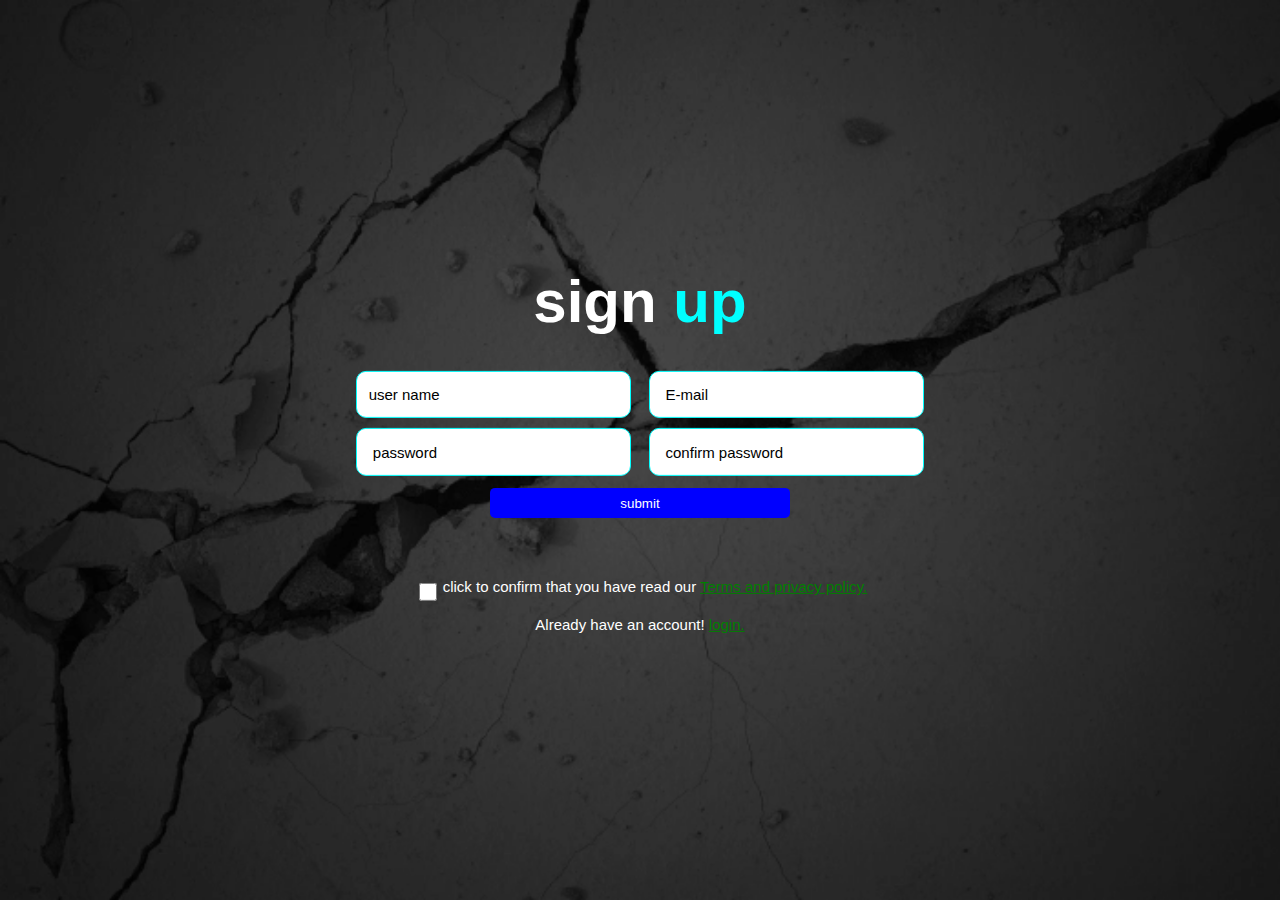
<file: signuplog.html>
<!DOCTYPE html>
<html lang="en">
<head>
    <meta charset="UTF-8">
    <meta name="viewport" content="width=device-width, initial-scale=1.0">
    <link rel="stylesheet" href="signup.css">
    <title>Document</title>
</head>
<body>
    <form action="form.node.js" method="post" id="registrationForm" onsubmit="return validateForm()">
        <div class="sign">
            <h1>sign <span>up</span></h1>
            <div class="sign-content">
                <input type="name" required placeholder="user name" min="5" max="25">

                <input type="email" required placeholder=" E-mail">
                <br>
                <input type="password" required placeholder=" password" id="password" name="password">
                <input type="password" required placeholder=" confirm password" id="confirm_password" name="confirm_password">
                <p class="error-Box" id="errorBox" style="display: none;">Passwords do not match!</p>
                <br><button id="alertButton">submit</button>
            </div>
            <div class="check">
                <input type="checkbox" required>
                <p>click to confirm that you have read our <a href="#">Terms and privacy policy.</a></p>
            </div>
            <p>Already have an account! <a href="#">login.</a></p>
        </div>
    </form>
     <script src="main.js"></script>
</body>
</html>
</file>
<file: agent.css>
* {
    margin: 0;
    padding: 0;
    box-sizing: border-box;
    font-family: sans-serif;
}

.navbar {
    width: 100%;
    position: fixed;
    top: 0px;
    display: flex;
    background-color: aliceblue;
    backdrop-filter: blur(10px);
    -webkit-backdrop-filter: blur(25px);
    justify-content: space-around;
    padding: 10px;
    z-index: 999;
    color: #000;
}

.navbar .menu a {
    color: #000;
    font-size: 20px;
    padding: 5px;
    margin-bottom: 5px;
    text-decoration: none;

}


.logo {
    font-size: 20px;
    padding: 5px;
}

.logo span {
    color: orangered;
    font-weight: 600;
}

.nav-links {
    display: flex;
    gap: 20px;
    list-style: none;
}

.nav-links a {
    font-family: sans-serif;
    font-size: 15px;
    transition: all .5s;
    text-decoration: none;
    color: skyblue;
}

.nav-links li {
    padding: 9px;
}

.nav-links a:hover {
    transition: all .5s;
}

.links {
    display: flex;
    gap: 20px;
    list-style: none;
}

.links a {
    font-family: sans-serif;
    font-size: 15px;
    transition: all .5s;
    text-decoration: none;
    color: skyblue;
}

li a:hover {
    color: orangered;
}

.nav-links {
    color: #fff;
    border: none;
    transition: all .5s;
    margin-left: 60px;
}

.section {
    margin-top: 80px;
    display: flex;
    gap: 3rem;
    width: 100%;
    flex-wrap: wrap;
    padding: 20px;
    justify-content: center;
    align-items: center;
    border-bottom: 2px solid aliceblue;
}

.verified {
    margin-bottom: -150px;
    margin-left: -100px;
    border: 5px solid #000;
    height: 30px;
    width: 30px;
    background-color: lightgreen;
    border-radius: 50%;
}

.but {
    gap: 3rem;
}

.but button {
    padding: 8px 30px;
    border-radius: 8px;
    background-color: orangered;
    border: none;
    color: rgb(255, 255, 255);
    letter-spacing: 0.2rem;
    transition: all .5s;
}

.but button:hover {
    transition: all .5s;
    cursor: pointer;
    color: orangered;
    box-shadow: inset 0 3rem #fff;
}


.section img {
    height: 200px;
    width: 200px;
    border-radius: 50%;
    border: 2px solid #fff;
    background-color: black;
}

body {
    display: grid;
    align-items: center;
}

.section p {
    color: orangered;
    font-size: 17px;
    font-weight: 600;
}

.txt {
    width: 700px;
}

.txt a {
    text-decoration: none;
    color: #fff;

}

.section h1,
h2 {
    color: #fff;
    font-weight: 500;
    font-size: 13px;
}

hr {
    height: 200px;
    width: 2px;
    color: aliceblue;
}

.img-container {
    border: 2px solid #fff;
    justify-content: center;
    align-items: center;
    border-radius: 50%;
    padding: 50px;
    overflow: hidden;
    display: flex;
    background-color: orangered;
    height: 205px;
    width: 205px;
}

body {
    display: grid;
    justify-content: center;
    background-color: #000;
}

.follower {
    margin: 30px;
    align-items: center;
    justify-content: center;
    display: flex;
    gap: 5rem;
    width: 90%;
    height: 20vh;
    border-radius: 10px;
    background-color: aliceblue;
}

.follower h6 {
    font-size: 15px;
}

.follower .div1 {
    text-align: center;
}

.follower hr {
    height: 20px;
    width: 3px;
    outline: none;
    background: #000;
}

.follower .div1 h6 {
    color: orangered;
}

.sales {
    text-align: center;
    width: 98vw;
    height: 90vh;
    border-radius: 10px;
    background-color: aliceblue;
}

.sales h1 {
    margin: 5px;

}

.sales-images {
    flex-wrap: wrap;
}

.sales button {
    padding: 10px;
    outline: none;
    border-radius: 5px;
    border: none;
    margin: 10px;
    box-shadow: 0 0 5px 5px rgba(0, 0, 0, 0.5);
}

@media screen and (max-width:700px) {
body {
    display: grid;
    align-items: ;
}

   hr {
    display: none;
   }

    .section img {
        height: 150px;
        width: 150px;
        border-radius: 50%;
        border: 2px solid #fff;
        background-color: black;
    }

    .verified {
        margin-bottom: -130px;
        margin-left: -100px;
        border: 5px solid #000;
        height: 25px;
        width: 25px;
        background-color: lightgreen;
        border-radius: 50%;
    }

    .img-container {
        border: 2px solid #fff;
        justify-content: center;
        align-items: center;
        border-radius: 50%;
        padding: 50px;
        overflow: hidden;
        display: flex;
        background-color: orangered;
        height: 155px;
        width: 155px;
    }
    
    .txt h1, h2 {
        font-size: 10px;
    }

    .txt {
        justify-content: center;
        align-items: center;
        text-align: center;
        width: 350px;
    }

    .but button {
        padding: 6px 30px;
    }



}
</file>
<file: francis.css>
@import url('https://fonts.googleapis.com/css2?family=Heebo&family=Lato:wght@700&display=swap');


* {
    margin: 0;
    padding: 0;
    font-family: sans-serif;
    box-sizing: border-box;
}


html {
    scroll-behavior: smooth;
}

.bgimg {
    width: 100%;
    height: 100vh;
    background-image: url(image-container/estate_home.jpg);
    background-size: cover;
    position: relative;
    background-repeat: no-repeat;
}

.content {
    position: absolute;
    top: 30%;
    left: 20%;
}


.content p {
    color: white;
    font-weight: 200;
}


.content button {
    padding: 10px 30px;
    margin: 15px;
    border-radius: 9px;
    background-color: green;
    box-shadow: 0 0 2rem;
    border: none;
    color: rgb(255, 255, 255);
    letter-spacing: 0.2rem;
    transition: all .5s;
}

.content button:hover {
    transition: all .5s;
    cursor: pointer;
    color: green;
    box-shadow: inset 0 3rem #fff;
}

.content h1 {
    font-size: 4rem;
    color: whitesmoke;
    font-weight: 500;
    color: #fff;
    font-family: Georgia, 'Times New Roman', Times, serif;
}

.content h2 {
    font-family: 'Trebuchet MS', 'Lucida Sans Unicode', 'Lucida Grande', 'Lucida Sans', Arial, sans-serif;
    color: #fff;
}

.content h2:hover {
    cursor: pointer;
}

.search {
    position: absolute;
    top: 80%;
    left: 34%;
    display: flex;
}

.search input {
    padding: 15px;
    width: 26rem;
    border: none;
    outline: none;
    border-radius: 50px 0 0 50px;
}



.search button {
    padding: 15px;
    border-radius: 0 50px 50px 0;
    border: none;
}

.search button:hover {
    cursor: pointer;
}

.bgimg::after {
    content: '';
    width: 100%;
    height: 100%;
    position: absolute;
    top: 0;
    left: 0;
    background-color: rgba(0, 0, 0, 0.4);
}

.navbar {
    width: 100%;
    position: fixed;
    top: 0px;
    display: flex;
    background-color: rgba(0, 0, 0, 0.5);
    backdrop-filter: blur(10px);
    -webkit-backdrop-filter: blur(25px);
    justify-content: space-evenly;
    padding: 10px;
    z-index: 999;
    color: #fff;
}

.navbar #menu span
 {
    background-color: greenyellow;
    padding: 1px;
    text-decoration: none;

}
.menu a
 {
    color: #fff;
    padding: 1px;
    transform: rotate(45deg);
    text-decoration: none;

}

.menu {
    display: none;
}

#menu  {
    display: none;
    transform: rotate(90deg);
}

.logo {
    font-size: 20px;
    padding: 5px;
}

.logo span {
    color: yellowgreen;
    font-weight: 600;
}

.nav-links {
    display: flex;
    gap: 20px;
    list-style: none;
}

.nav-links a {
    font-family: sans-serif;
    font-size: 15px;
    transition: all .5s;
    text-decoration: none;
    color: skyblue;
}

.nav-links li {
    padding: 9px;
}

.nav-links a:hover {
    transition: all .5s;
}

.links {
    display: flex;
    gap: 20px;
    list-style: none;
}

.links a {
    font-family: sans-serif;
    font-size: 15px;
    transition: all .5s;
    text-decoration: none;
    color: skyblue;
}

li a:hover {
    color: green;
}

.nav-links {
    color: #fff;
    border: none;
    transition: all .5s;
    margin-left: 60px;
}

.fff {
    margin-top: 50px;
    align-items: center;
    gap: 3rem;
    padding: 10px;
    display: flex;
    flex-wrap: wrap;
}

.fff span {
    color: green;
    font-size: 20px;
    font-weight: 600;
}

.fff h1 {
    text-decoration: underline;
}

.fff h5 {
    width: 250px;
}

.property {
    justify-content: center;
    align-items: center;
    height: auto;
    background-color: aliceblue;
    overflow: hidden;
}

.property .pro {
    text-align: center;
    padding-top: 60px;
    font-size: 30px;
}

.house-content {
    align-items: center;
    justify-content: center;
    padding: 20px;
    display: flex;
    margin-bottom: 50px;
    flex-wrap: wrap;
    gap: 2rem;
}

.house-content2 {
    align-items: center;
    justify-content: center;
    padding: 20px;
    display: flex;
    margin-bottom: 50px;
    flex-wrap: wrap;
    gap: 1rem;
}

.property span {
    color: green;
}

.property .text {
    font-weight: 200;
    text-align: center;
    padding: 10px;
}

.house {
    width: 300px;
    border-radius: 5px;
    background-color: #fff;
    overflow: hidden;
    text-align: left;
    box-shadow: 0 0 1rem rgb(0, 0, 0, 0.2);
    height: fit-content;
}

.house .num {
    position: absolute;
    margin-top: 20px;
    margin-left: 10px;
    border-radius: 50px;
    box-shadow: 0 0 0.5rem black;
    background-color: green;
    height: fit-content;
    width: fit-content;
    padding: 5px;
    color: #fff;
}

.num {
    text-align: center;
    align-items: center;
    justify-content: center;
}

.house img {
    width: 300px;
    height: 200px;
}

.house h1 {
    font-size: 20px;
    text-align: center;
    margin: 5px;
}

.house p,
h2,
button {
    margin: 5px;
}

.house p {
    margin: 5px;
    font-size: 15px;
}

.house p span {
    color: green;
}

.house h2 {
    font-size: 15px;
}

.house h2 del {
    font-weight: 100;
}

.house button {
    padding: 10px 30px;
    margin: 15px;
    border-radius: 9px;
    background-color: #000;
    border: none;
    color: rgb(255, 255, 255);
    transition: all .5s;
}

.house button:hover {
    transition: all .5s;
    cursor: pointer;
    color: #000;
    box-shadow: inset 0 3rem #fff;
}

.bed {
    display: flex;
    width: 100%;
}

.bed li {
    list-style: none;
    font-size: 12px;
    margin: 5px;
    margin-left: 15px;
}

.best {
    height: 100vh;
    padding: 0;
    text-align: center;
    overflow: hidden;
    background-color: aliceblue;
}

.best h1 {
    padding-top: 50px;
    font-size: 30px;
    color: #000;
    font-weight: 600;
}

.best p {
    padding-bottom: 100px;
    font-size: 15px;
    color: #000;
    font-weight: 600;
}

.best-container {
    justify-content: center;
    align-items: center;
    display: flex;
    gap: 4rem;
    flex-wrap: wrap;
}

.bbox {
    height: 300px;
    padding: 5px;
    width: 270px;
    border-radius: 5px;
    box-shadow: 0 0 1rem rgb(0, 0, 0, 0.5);
    background-color: #000000D5;
}

.bbox button {
    padding: 10px 30px;
    border-radius: 6px;
    background-color: aliceblue;
    border: none;
    margin-top: 60px;
    transition: all .3s;

}

.bbox button:hover {
    transition: all .3s;
    box-shadow: inset 0 0 2rem black;
    color: #fff;
    cursor: pointer;
}

.bbox h1 {
    color: aliceblue;
    padding: 30px;
    font-size: 19px;
}

.bbox p {
    padding-top: 5px;
    font-size: 15px;
    padding: 2px;
    color: aliceblue;
    font-family: sans-serif;
    font-weight: 200;
    font-style: bold;
}

.tran-art {
    background-color: #000;
    height: 50vh;
    display: flex;
    flex-wrap: wrap;
    align-items: center;
    justify-content: space-around;
}

.tran-art p {
    font-size: 50px;
    color: #fff;
    font-weight: 600;
}

.tran-art h1 {
    color: lightgreen;
}

.tran-art div {
    flex-wrap: wrap;
    text-align: center;
}

.agent {
    position: relative;
    text-align: center;
    height: 100vh;
    display: grid;
    align-items: center;
    justify-content: center;
}

.agent span {
    color: green;
    font-weight: 500;
}

.agent_container {
    flex-wrap: wrap;
    display: grid;
    display: flex;
    gap: 4rem;
    align-items: center;
    justify-content: center;
}

.profile {
    width: 200px;
}

.profile p {
    font-size: 15px;
    font-weight: 500;
}

.team {
    display: grid;
    align-items: center;
    justify-content: center;
    text-align: center;
    height: auto;
    background-image: url('image-container/survery.worker.jpg');
    background-color: rgba(0, 0, 0, 0.1);
    background-repeat: no-repeat;
    background-size: cover;
}

.team-content {
    display: flex;
    flex-wrap: wrap;
    gap: 100rem;
}

.team span {
    color: green;
}

.team h1 {
    color: aliceblue;
    font-size: 40px;
    font-weight: 600;
}

.team p {
    color: black;
    font-size: 16px;
    font-weight: 500;
    margin-top: 10px;
}

.team-containers {
    height: 100vh;
    display: grid;
    align-items: center;
    justify-content: center;
}

.team-container {
    display: grid;
    align-items: center;
    justify-content: center;
}

.team-containers li {
    list-style: none;
    font-size: 20px;
    margin: 5px;
    border-radius: 5px;
    background-color: aliceblue;
    padding: 30px 50px;
    font-weight: 500;
}

.team-containers ul {
    text-align: left;
}

.team-content {
    display: flex;
    gap: 1rem;
}

.team-container {
    margin-top: 55px;
    flex-wrap: wrap;
    background-color: aliceblue;
    height: 80vh;
    border-radius: 10px;
    width: 25rem;
}

.team-container h1 {
    color: black;
    font-size: 30px;
}

.team-container input {
    height: 2.5rem;
    width: 20rem;
    padding: 10px;
    margin: 8px;
    outline: none;
    border: none;
    border-radius: 10px;
    transition: all .5s;
}

.team-container input:hover {
    box-shadow: 0 5px 5px rgba(0, 0, 0, 0.2);
    transition: all .5s;

}

.team-container p {
    font-size: 13px;
    padding: 50px;
}

.team-container button {
    padding: 10px 30px;
    margin: 15px;
    border-radius: 9px;
    background-color: green;
    border: none;
    color: rgb(255, 255, 255);
    letter-spacing: 0.2rem;
    transition: all .5s;
    box-shadow: 0 0.5rem 0.5rem rgba(0, 0, 0, 0.4)
}

.team-container button:hover {
    transition: all .5s;
    cursor: pointer;
}

.acont {
    display: grid;
    align-items: center;
    justify-content: center;
    text-align: center;
    box-shadow: 0 0 1rem rgba(0, 0, 0, 0.2);
    background: aliceblue;
    padding: 18px;
    border-radius: 10px;
    transition: all .3s;
}

.acont:hover {
    transform: scale(1.1);
    box-shadow: 0 0 2rem rgba(0, 0, 0, 0.5);
    transition: all .3s;
}


.img-container {
    background-color: green;
    border-radius: 50%;
    display: grid;
    align-items: center;
    justify-content: center;
    height: 200px;
    width: 200px;
}

.acont .tx {
    color: #000;
    font-weight: 600;
}

.tx h3,
p {
    color: #000;
}

.profile p {
    color: #000;
    font-size: 13px;
    font-weight: 500;
}

.aaa {
    color: #000;
}

.acont button {
    padding: 10px 30px;
    margin: 15px;
    border-radius: 9px;
    background-color: green;
    border: none;
    color: rgb(255, 255, 255);
    letter-spacing: 0.2rem;
    transition: all .5s;
}

.acont button:hover {
    transition: all .5s;
    cursor: pointer;
    color: green;
    box-shadow: inset 0 3rem #fff;
}

.img-container img {
    border-radius: 50%;
    background-color: #000;
    border: 2px solid #fff;
    height: 195px;
    width: 195px;
}



.contact {
    overflow: hidden;
    text-align: center;
    position: relative;
    height: auto;
    background-color: #000000D5;
    display: grid;
    align-items: center;
    justify-content: center;
}

.contact-container {
    margin-bottom: 50px;
}

.contact h1 {
    margin-top: 50px;
    font-size: 30px;
    color: #fff;
}

.contact li {
    list-style: none;
}


.contact input {
    outline: none;
    border: none;
    margin: 3px;
    border-radius: 10px;
    background-color: #fff;
    padding: 25px;
    height: 30px;
    width: 19rem;
    caret-color: green;
    transition: all .5s;
}

.contact span {
    color: green;
}

.contact textarea {
    outline: none;
    border: none;
    padding: 10px;
    margin: 10px;
    width: 39rem;
    height: 20rem;
    border-radius: 20px;
}


.contact button {
    margin-bottom: 50px;
    padding: 10px 20px;
    border: none;
    background: green;
    color: #fff;
    border-radius: 5px;
}

.contact-container {
    padding: 50px;
}

.contact button:hover {
    cursor: pointer;
    background-color: green;
}

.foot {
    display: flex;
    flex-wrap: wrap;
    padding: 15px;
    align-items: center;
    justify-content: space-around;
}

footer {
    background-color: black;
    text-align: center;
    color: whitesmoke;

}

.ft>li,
form>li {
    list-style: none;

}

.ft a {
    text-decoration: none;
    color: #fff;
    text-align: center;
}

.ft {
    text-align: left;
}

.ft form {
    padding: 10px;
}

.ft-mail p {
    color: #fff;
}

.ft-mail {
    padding-top: 10px;
    text-align: left;
}


input[type='text'] {
    margin-top: 10px;
    padding: 10px;
    border-radius: 15px;
    outline: none;
    border: none;
}

input[type='submit'] {
    padding: 10px;
    margin-top: 10px;
    outline: none;
    border: none;
    border-radius: 15px;
}

.customer-care {
    position: fixed;
    bottom: 5px;
    right: 10px;
    background-color: #fff;
    z-index: 1000;
    height: 55px;
    width: 55px;
    overflow: hidden;
    box-shadow: 0 0 2rem green;
    border-radius: 50px;
    transition: all .3s;
}

.customer-care:hover {
    transform: scale(0.9);
    cursor: pointer;
    transition: all .3s;
}

.customer-care img {
    height: 55px;
    width: 55px;
}

.ss {
    color: #fff;
}

.ss span {
    color: green;
    font-weight: 600;
}

.reveal {
    position: relative;
    transform: translateY(150px);
    opacity: 0;
    transition: all 1.5s ease;
}

.reveal.active {
    transform: translateY(0px);
    opacity: 1;
}


@media screen and (max-width:1000px) {

    .search {
        position: absolute;
        top: 80px;
        left: 0;
        right: 0;
        align-items: center;
        justify-content: center;
    }

    .search input {
        padding: 10px;
        width: 27rem;
        border: none;
        border-radius: 50px 0 0 50px;
    }

    .search button {
        padding: 10px;
        border-radius: 0 50px 50px 0;
        border: none;
    }

    .customer-care {
        position: fixed;
        bottom: 5px;
        right: 10px;
        height: 55px;
        width: 55px;
    }

    .customer-care img {
        height: 55px;
        width: 55px;
    }

    .tran-art {
        height: auto;
        display: flex;
        gap: 7rem;
        flex-wrap: wrap;
        align-items: center;
        justify-content: space-around;
    }

    .tran-art h1 {
        font-size: 15px;
    }

    .tran-art p {
        font-size: 20px;
        font-weight: 600;
    }

    .tran-art div {
        flex-wrap: wrap;
        gap: 6rem;
        text-align: center;
    }

    .best {
        height: auto;
    }

    .contact {
        height: auto;
    }

    .acont:hover {
        transform: none;
        box-shadow: none;
        transition: none;
    }

    .contact {
        height: auto;
    }

}

@media screen and (max-width:700px) {
    .body {
        text-align: center;
        display: grid;
        align-items: center;
        justify-content: center;
    }

    .content {
        margin-right: 60px;
    }

    .search {
        position: absolute;
        top: 60px;
        left: 0;
        right: 0;
        align-items: center;
        justify-content: center;
    }

    .search input {
        padding: 9px;
        width: 15rem;
        border: none;
        border-radius: 50px 0 0 50px;
    }

    .search button {
        padding: 9px;
        border-radius: 0 50px 50px 0;
        border: none;
    }

    .navbar {
        justify-content: space-between;
    }

    .nav-links {
        flex-direction: column;
        margin-top: 50px;
        text-align: center;
    }

    .nav-links a:hover {
        padding: 10px;
    }

    .navbar>ul>li {
        display: block;
    }

    nav>ul>li {
        display: block;
    }

    .hero {
        flex-wrap: wrap;
    }

    ul {
        position: absolute;
        background-color: #000000D5;
        left: -71px;
        right: 2px;
        top: 6px;
        text-align: center;
        clip-path: polygon(0 0, 100% 0, 0 0, 100% 0);
        transition: 1s all;
    }

    .clipped {
        clip-path: polygon(0 0, 100% 0, 100% 100%, 0 100%);
    }

    i {
        display: block;
        background-color: #fff;
    }

    .reg {
        position: relative;
    }

    .nav-links li:hover {
        background-color: gray;
        transition: all .2s;
    }

    .house {
        width: 100%;
    }

    .house img {
        width: 100%;
    }

    .menu {
        display: block;
        padding: 9px;
    }

    #menu {
        display: block;
        padding: 9px;
    }

    .menu span {
        margin: 2px;
        background-color: #fff;
        padding: 0.5px;
    }

    .menu:hover {
        cursor: pointer;
    }

    .nav-links {
        display: block;
        gap: 40px;
    }
    
    .home-content {
        padding: 30px;
    }


    .team {
        height: 200vh;
    }

    .team-content {
        flex-wrap: wrap;
    }

    .team-container {
        width: 23rem;
        border-radius: 30px;
        margin: 10px;
    }

    .agent {
        height: 240vh;
        overflow: hidden;
    }

    .acont {
        width: 90%;
        padding: 2px;
    }

    .acont:hover {
        transform: none;
        box-shadow: none;
        transition: none;
    }

    .content h2 {
        font-size: 18px;
    }

    .content h1 {
        font-size: 35px;
    }

    .content2 h1 {
        font-size: 35px;
    }



    .customer-care {
        position: fixed;
        bottom: 40px;
        right: 10px;
        height: 45px;
        width: 45px;
    }

    .customer-care img {
        height: 45px;
        width: 45px;
    }

    .tran-art {
        height: 30vh;
        padding: 10px;
        display: flex;
        gap: 5rem;
        flex-wrap: wrap;
        align-items: center;
        justify-content: space-around;
    }

    .tran-art h1 {
        font-size: 19px;
    }

    .tran-art p {
        font-size: 20px;
        font-weight: 600;
    }

    .best {
        height: auto;
        padding-bottom: 50px;
    }

    .contact {
        height: 80vh;
    }

    .contact textarea {
        outline: none;
        border: none;
        padding: 10px;
        margin: 10px;
        width: 21rem;
        height: 15rem;
        border-radius: 20px;
    }

    .contact input {
        outline: none;
        border: none;
        margin: 3px;
        border-radius: 10px;
        background-color: #fff;
        padding: 25px;
        height: 30px;
        width: 10rem;
        caret-color: green;
        transition: all .5s;
    }

    .contact input::placeholder {
        font-size: 11px;
    }

    .contact textarea::placeholder {
        font-size: 11px;
    }


    .contact button {
        padding: 10px 20px;
        border: none;
        background: green;
        color: #fff;
        border-radius: 5px;
    }

    .contact button:hover {
        cursor: pointer;
    }

    iframe {
        width: 345px;
    }

}
</file>
<file: signup.css>
* {
   margin: 0;
   padding: 0;
   font-family: 'Gill Sans', 'Gill Sans MT', Calibri, 'Trebuchet MS', sans-serif;
}

form {
   background-color: black;
   background-image: url("signup-background.webp");
   background-repeat: no-repeat;
   background-size: cover;
   height: 100vh;
   width: 100%;
}

.sign {
   position: relative;
   top: 50%;
   left: 50%;
   transform: translate(-50%, -50%);
   padding: 20px;
   text-align: center;
   margin-bottom: 50px;
   font-size: 30px;
   color: black;
}

.sign p {
   font-size: 15px;
   color: white;
}

.sign h1 {
   color: white;
}

.sign p>a {
   color: green;
}

span {
   color: cyan;
}

.sign-content {
   text-align: center;
   margin-top: 30px;
}

.error-Box {
   font-size: 35px;
   color: red;
}

input {
   height: 23px;
   margin: 5px;
   border: 1px solid green;
   font-size: 15px;
   border-radius: 10px;
   padding: 0.7rem;
   width: 250px;
   transition: all .5s;
}

input:hover {
   box-shadow: 0 0 2rem cyan;
   transform: scale(1.1);
}

input:invalid {
   transition: all .5s;
   border: 1px solid cyan;
}

input::placeholder {
   color: black;
}

.check {
   justify-content: center;
   padding: 10px;
   margin-top: 50px;
   display: flex;
   text-align: center;
}

.check input {
   height: 18px;
   width: 20px;
}

.check input:hover {
   box-shadow: none;
}

.check p {
   font-size: 15px;
}

input a {
   color: lightgreen;
}

p a:hover {
   color: skyblue;
}

button {
   height: 30px;
   width: 300px;
   border: none;
   border-radius: 5px;
   background-color: blue;
   color: white;
   transition: all .5s;
}

button:hover {
   background-color: skyblue;
   transition: all .5s;
}

@media screen and (max-width:700px) and (min-width: 40px) {
   .sign {
      padding: 30px;
      text-align: center;
      margin-bottom: 50px;
      font-size: 30px;
      color: black;
   }

   .sign p {
      font-size: 15px;
      color: white;
   }

   .sign h1 {
      color: white;
      font-size: 45px;
   }

   .sign p>a {
      color: green;
   }

   span {
      color: cyan;
   }

   .sign-content {
      text-align: center;
      margin-top: 30px;
   }

   .error-Box {
      font-size: 35px;
      color: red;
   }

   input {
      height: 19px;
      border: 0.5px solid green;
      font-size: 15px;
      border-radius: 9px;
      padding: 0.7rem;
      width: 15rem;
      transition: all .5s;
   }

   input:hover {
      box-shadow: 0 0 2rem cyan;
      transform: scale(1.1);
   }

   input:invalid {
      transition: all .5s;
      border: 1px solid cyan;
   }

   input::placeholder {
      color: black;
   }

   .check {
      justify-content: center;
      padding: 10px;
      margin-top: 50px;
      display: flex;
      text-align: center;
   }

   .check input {
      height: 18px;
      width: 20px;
   }

   .check input:hover {
      box-shadow: none;
   }

   .check p {
      font-size: 15px;
   }

   p a {
      color: lightgreen;
   }

   p a:hover {
      color: cyan;
   }

   button {
      height: 30px;
      width: 260px;
      border: none;
      border-radius: 5px;
      background-color: blue;
      color: white;
   }

   button:hover {
      background-color: skyblue;
   }

}
</file>
